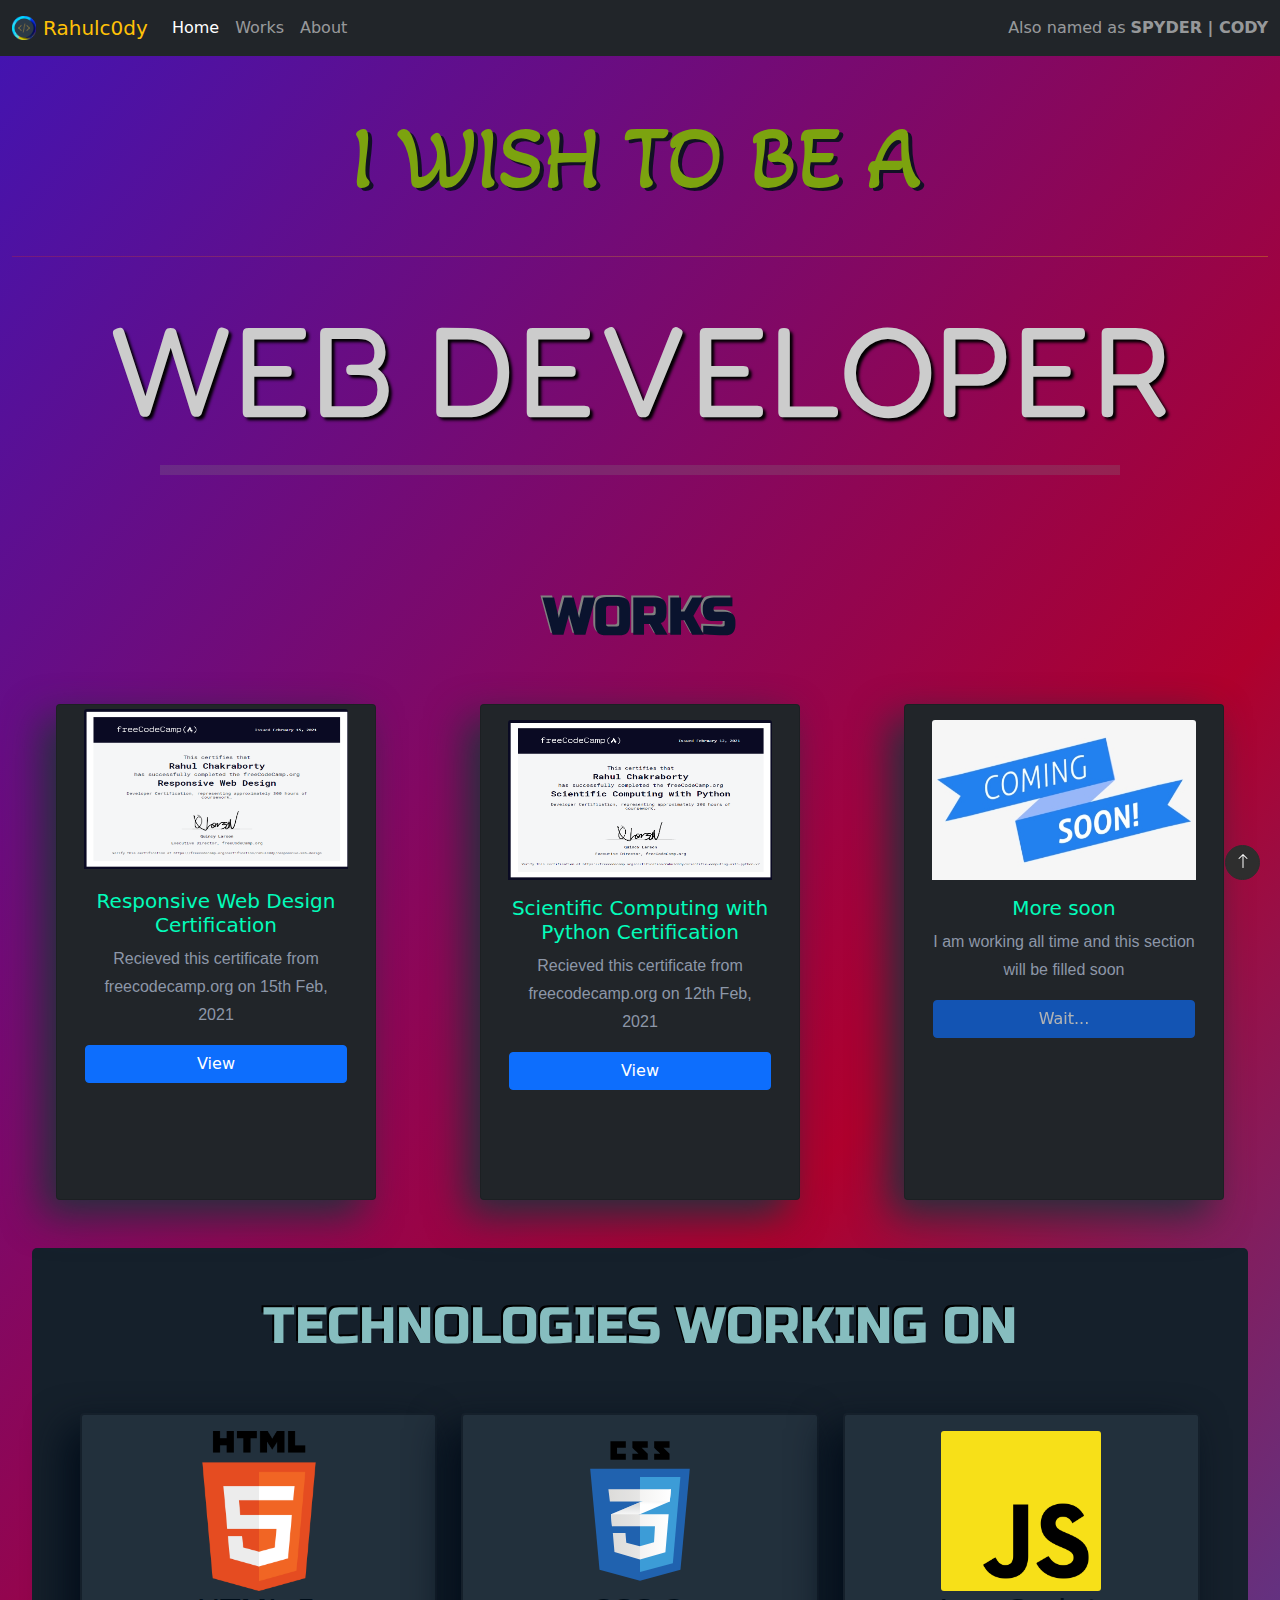
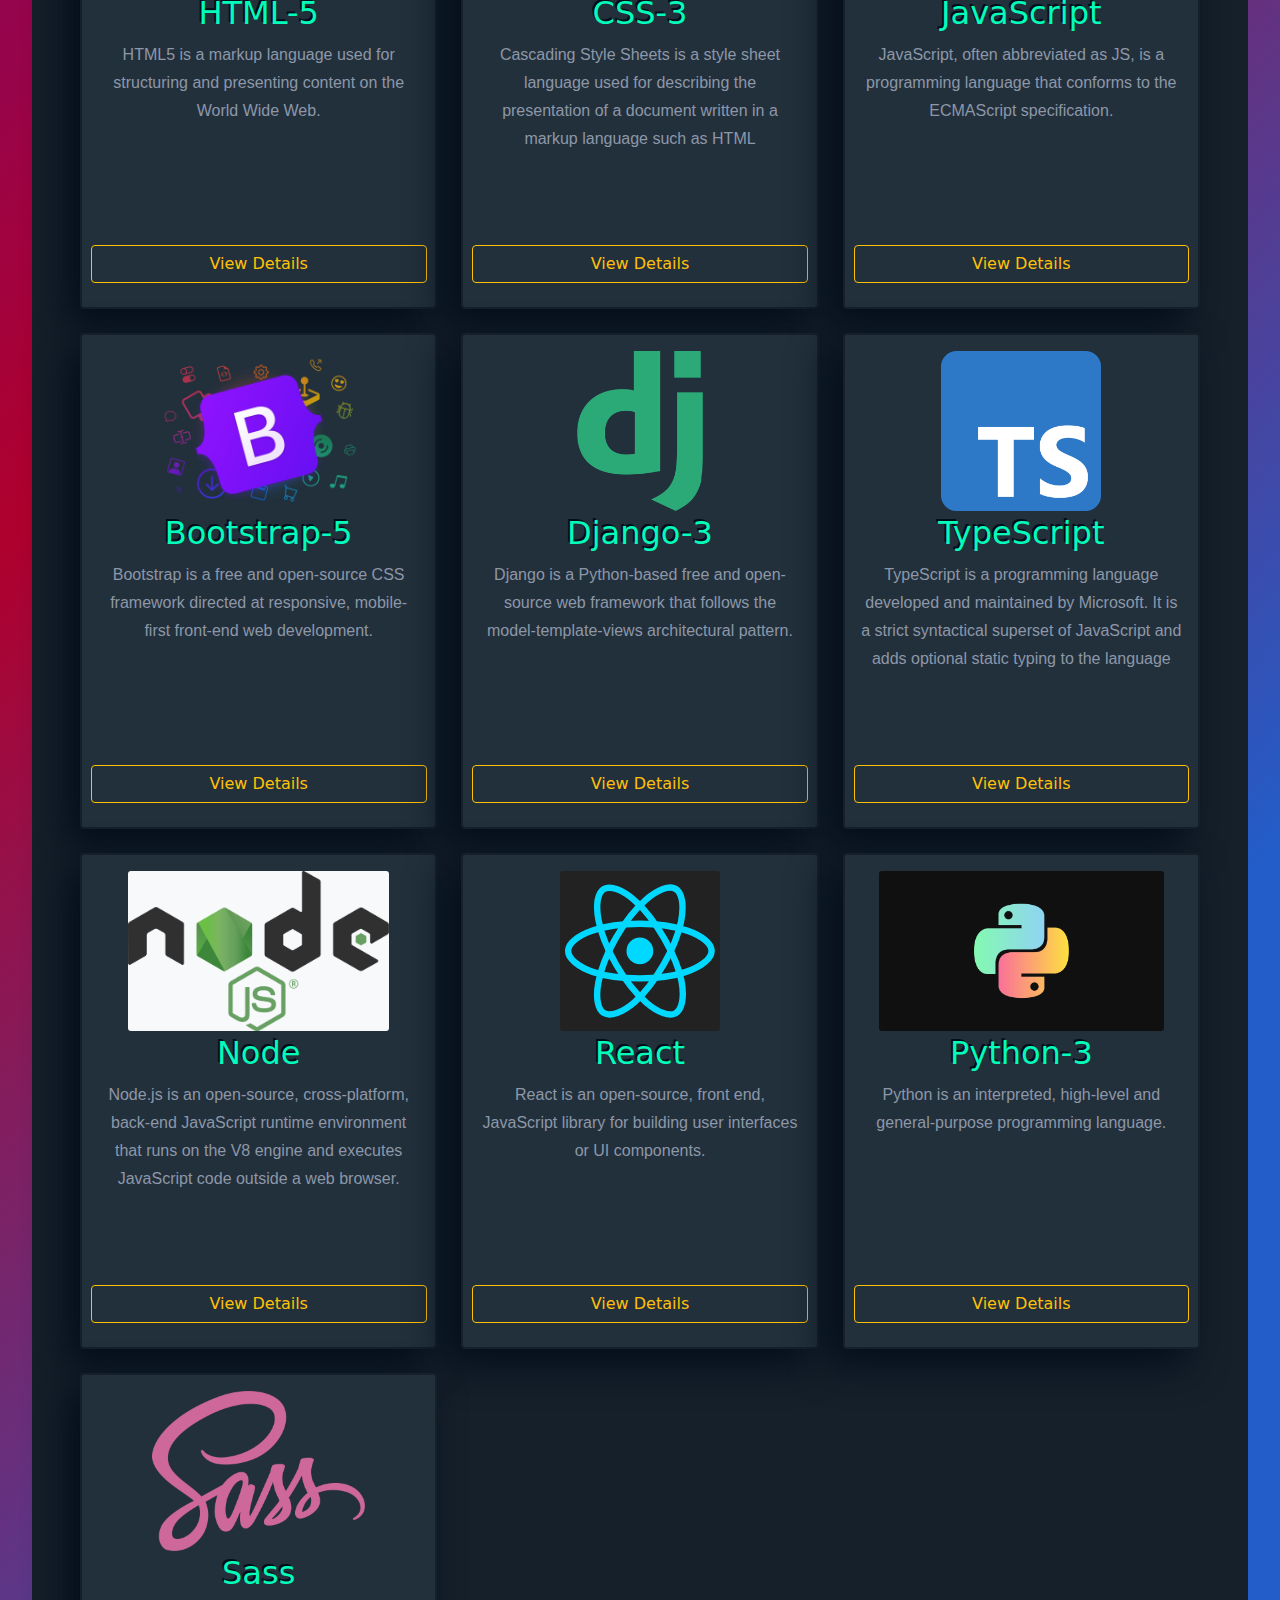
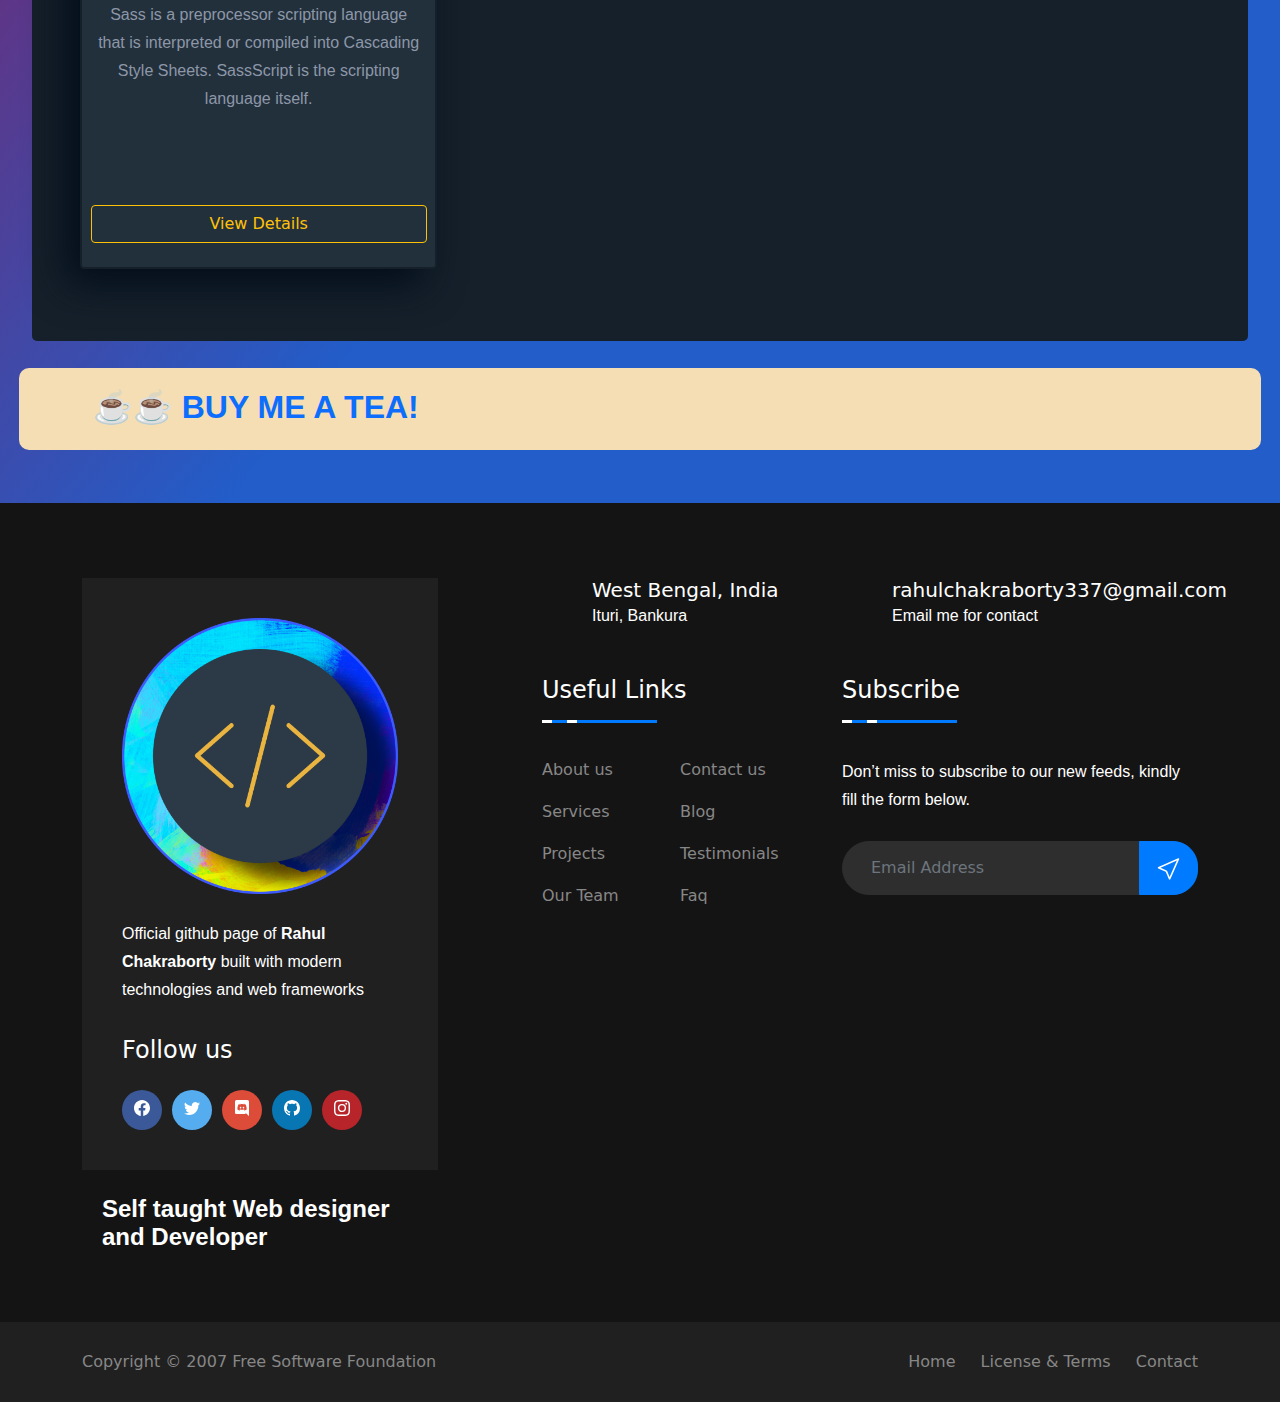
<file: index.html>
<!DOCTYPE html>
<html lang="en">

<head>
    <meta charset="UTF-8">
    <meta name="viewport" content="width=device-width, initial-scale=1.0">
    <link rel="stylesheet" href="bootstrap-5.0.0-beta2-dist/css/bootstrap.css">
    <link rel="stylesheet" href="bootstrap-5.0.0-beta2-dist/css/bootstrap-grid.css">
    <link rel="icon" href="Images/site-logo.png">
    <link rel="stylesheet" href="bootstrap-5.0.0-beta2-dist/css/bootstrap-utilities.css">
    <link rel="stylesheet" href="CSS/index-styles.css">
    <link rel="preconnect" href="https://fonts.gstatic.com">
    <link rel="preconnect" href="https://fonts.gstatic.com">
    <link rel="preconnect" href="https://fonts.gstatic.com">
    <link href="https://fonts.googleapis.com/css2?family=Russo+One&display=swap" rel="stylesheet">
    <link href="https://fonts.googleapis.com/css2?family=Fredoka+One&display=swap" rel="stylesheet">
    <link rel="preconnect" href="https://fonts.gstatic.com">
    <link href="https://fonts.googleapis.com/css2?family=Anton&display=swap" rel="stylesheet">
    <link href="https://fonts.googleapis.com/css2?family=Akaya+Telivigala&display=swap" rel="stylesheet">
    <title>rahulc0dy.com</title>
</head>

<body>
    <!-- Navbar -->
    <nav class="navbar navbar-expand-lg navbar-dark bg-dark">
        <div class="container-fluid">
            <a class="navbar-brand text-warning" href="#"> <img id="nav-img" src="Images/site-logo.png" alt="" width="24" height="24" class="d-inline-block align-text-top">Rahulc0dy</a>
            <button class="navbar-toggler" type="button" data-bs-toggle="collapse" data-bs-target="#navbarText" aria-controls="navbarText" aria-expanded="false" aria-label="Toggle navigation">
                <span class="navbar-toggler-icon"></span>
            </button>
            <div class="collapse navbar-collapse" id="navbarText">
                <ul class="navbar-nav me-auto mb-2 mb-lg-0">
                    <li class="nav-item">
                        <a class="nav-link active" aria-current="page" href="#">Home</a>
                    </li>
                    <li class="nav-item">
                        <a class="nav-link" href="#works">Works</a>
                    </li>
                    <li class="nav-item">
                        <a class="nav-link" href="HTML/about.html">About</a>
                    </li>
                </ul>
                <span class="navbar-text">
                    Also named as <b>SPYDER | CODY</b>
                </span>
            </div>
        </div>
    </nav>
    <!-- main content with works -->
    <main id="content">
        <div class="container" id="spacing"></div>
        <div class="container-fluid">
            <h1 id="am" class=" d-block display-1">I WISH TO BE A</h1>
            <br>
            <hr>
            <section class="text-center" id="my-job">WEB DEVELOPER</section>
        </div>
        <hr id="hr-cards">
        <div id="works" class="row">
            <h1 id="works-heading">WORKS</h1>
            <div class="card col-3 m-5 bg-dark" style="width: 20rem;">
                <img src="Images/www.freecodecamp.org_certification_rahulc0dy_responsive-web-design (2).png" class="card-img-top m-1" alt="...">
                <div class="card-body">
                    <h5 class="card-title">Responsive Web Design Certification</h5>
                    <p class="card-text">Recieved this certificate from freecodecamp.org on 15th Feb, 2021</p>
                    <a href="https://freecodecamp.org/certification/rahulc0dy/responsive-web-design" class="btn btn-primary w-100" target="blank">View</a>
                </div>
            </div>
            <div class="card col-3 m-5 bg-dark" style="width: 20rem;">
                <img src="Images/www.freecodecamp.org_certification_rahulc0dy_scientific-computing-with-python-v7.png" class="card-img-top" alt="...">
                <div class="card-body">
                    <h5 class="card-title">Scientific Computing with Python Certification</h5>
                    <p class="card-text">Recieved this certificate from freecodecamp.org on 12th Feb, 2021</p>
                    <a href="https://freecodecamp.org/certification/rahulc0dy/scientific-computing-with-python-v7" class="btn btn-primary w-100" target="blank">View</a>
                </div>
            </div>
            <div class="card col-3 m-5 bg-dark" style="width: 20rem;">
                <img src="Images/coming_soon.png" class="card-img-top" alt="...">
                <div class="card-body">
                    <h5 class="card-title">More soon</h5>
                    <p class="card-text">I am working all time and this section will be filled soon</p>
                    <a href="#" class="btn btn-primary w-100 flex-last disabled">Wait...</a>
                </div>
            </div>
            <!-- section for technologies working on -->
            <section id="technologies" class="text-center align-self-center p-5">
                <h1 id="technologies-heading">TECHNOLOGIES WORKING ON</h1>
                <div id="card-container" class="row">
                    <div class="col-sm-6 col-lg-4">
                        <div class="card mb-4">
                            <div class="card-body">
                                <img class="card-img" src="Images/HTML5_logo.svg.png" alt="">
                                <h5 class="card-title">HTML-5</h5>
                                <p class="card-text">HTML5 is a markup language used for structuring and presenting content on the World Wide Web.</p>
                                <a href="https://html5.org/" class="btn btn-outline-warning">View Details</a>
                            </div>
                        </div>
                    </div>
                    <div class="col-sm-6 col-lg-4">
                        <div class="card mb-4">
                            <div class="card-body">
                                <img class="card-img" src="Images/css3-logo.svg" alt="">
                                <h5 class="card-title">CSS-3</h5>
                                <p class="card-text">Cascading Style Sheets is a style sheet language used for describing the presentation of a document written in a markup language such as HTML</p>
                                <a href="https://www.w3.org/Style/CSS/Overview.en.html" class="btn btn-outline-warning">View Details</a>
                            </div>
                        </div>
                    </div>
                    <div class="col-sm-6 col-lg-4">
                        <div class="card mb-4">
                            <div class="card-body">
                                <img class="card-img" src="Images/JavaScript_logo.svg.png" alt="">
                                <h5 class="card-title">JavaScript</h5>
                                <p class="card-text">JavaScript, often abbreviated as JS, is a programming language that conforms to the ECMAScript specification.</p>
                                <a href="https://www.javascript.com/" class="btn btn-outline-warning">View Details</a>
                            </div>
                        </div>
                    </div>
                    <div class="col-sm-6 col-lg-4">
                        <div class="card mb-4">
                            <div class="card-body">
                                <img class="card-img" src="Images/bootstrap-logo.png" alt="">
                                <h5 class="card-title">Bootstrap-5</h5>
                                <p class="card-text">
                                    Bootstrap is a free and open-source CSS framework directed at responsive, mobile-first front-end web development.</p>
                                <a href="https://getbootstrap.com/" class="btn btn-outline-warning">View Details</a>
                            </div>
                        </div>
                    </div>
                    <div class="col-sm-6 col-lg-4">
                        <div class="card mb-4">
                            <div class="card-body">
                                <img class="card-img" src="Images/django-logo.png" alt="">
                                <h5 class="card-title">Django-3</h5>
                                <p class="card-text">Django is a Python-based free and open-source web framework that follows the model-template-views architectural pattern.</p>
                                <a href="https://www.djangoproject.com/" class="btn btn-outline-warning">View Details</a>
                            </div>
                        </div>
                    </div>
                    <div class="col-sm-6 col-lg-4">
                        <div class="card mb-4">
                            <div class="card-body">
                                <img class="card-img" src="Images/Typescript_logo.svg.png" alt="">
                                <h5 class="card-title">TypeScript</h5>
                                <p class="card-text">TypeScript is a programming language developed and maintained by Microsoft. It is a strict syntactical superset of JavaScript and adds optional static typing to the language</p>
                                <a href="https://www.typescriptlang.org/" class="btn btn-outline-warning">View Details</a>
                            </div>
                        </div>
                    </div>
                    <div class="col-sm-6 col-lg-4">
                        <div class="card mb-4">
                            <div class="card-body">
                                <img class="card-img bg-light" src="Images/Node.js_logo.svg.png" alt="">
                                <h5 class="card-title">Node</h5>
                                <p class="card-text">Node.js is an open-source, cross-platform, back-end JavaScript runtime environment that runs on the V8 engine and executes JavaScript code outside a web browser.</p>
                                <a href="https://nodejs.org/en/" class="btn btn-outline-warning">View Details</a>
                            </div>
                        </div>
                    </div>
                    <div class="col-sm-6 col-lg-4">
                        <div class="card mb-4">
                            <div class="card-body">
                                <img class="card-img" src="Images/react-logo.svg" alt="">
                                <h5 class="card-title">React</h5>
                                <p class="card-text">React is an open-source, front end, JavaScript library for building user interfaces or UI components.</p>
                                <a href="https://reactjs.org/" class="btn btn-outline-warning">View Details</a>
                            </div>
                        </div>
                    </div>
                    <div class="col-sm-6 col-lg-4">
                        <div class="card mb-4">
                            <div class="card-body">
                                <img class="card-img" src="Images/python-logo.jpg" alt="">
                                <h5 class="card-title">Python-3</h5>
                                <p class="card-text">Python is an interpreted, high-level and general-purpose programming language. </p>
                                <a href="https://www.python.org/" class="btn btn-outline-warning">View Details</a>
                            </div>
                        </div>
                    </div>
                    <div class="col-sm-6 col-lg-4">
                        <div class="card mb-4">
                            <div class="card-body">
                                <img class="card-img" src="Images/Sass_Logo.svg.png" alt="">
                                <h5 class="card-title">Sass</h5>
                                <p class="card-text">Sass is a preprocessor scripting language that is interpreted or compiled into Cascading Style Sheets. SassScript is the scripting language itself.</p>
                                <a href="https://sass-lang.com/" class="btn btn-outline-warning">View Details</a>
                            </div>
                        </div>
                    </div>
                </div>
            </section>
            <div id="donations">
                <p class="d-block">☕☕ <a href="https://rzp.io/l/Sf1lLwF"> BUY ME A TEA!</a> </p>
               <form><script src="https://checkout.razorpay.com/v1/payment-button.js" data-payment_button_id="pl_I60kO6p7Hi1vp0" async> </script> </form>
            </div>
    </main>
    <!-- Footer section -->
    <footer id="dk-footer" class="dk-footer">
        <div class="container">
            <div class="row">
                <div class="col-md-12 col-lg-4">
                    <div class="dk-footer-box-info">

                            <img src="Images/site-logo.png" alt="footer_logo" class="img-fluid">
                        </a>
                        <p class="footer-info-text">
                            Official github page of <b>Rahul Chakraborty</b> built with modern technologies and web frameworks
                        </p>
                        <div class="footer-social-link">
                            <h3>Follow us</h3>
                            <ul>
                                <li>
                                    <a href="https://www.facebook.com/profile.php?id=100014828464056" target="blank">
                                        <i class="fa fa-facebook">
                                            <img src="bootstrap-icons-1.4.0/facebook.svg" alt="">
                                        </i>
                                    </a>
                                </li>
                                <li>
                                    <a href="https://twitter.com/rahulc0dy/" target="blank">
                                        <i class="fa fa-twitter">
                                            <img src="bootstrap-icons-1.4.0/twitter.svg" alt="">
                                        </i>
                                    </a>
                                </li>
                                <li>
                                    <a href="https://discord.gg/xjjgh4CWmA" target="blank">
                                        <i class="fa fa-google-plus">
                                            <img src="bootstrap-icons-1.4.0/discord.svg" alt="youtube">
                                        </i>
                                    </a>
                                </li>
                                <li>
                                    <a href="https://github.com/rahulc0dy" target="blank">
                                        <i class="fa fa-linkedin">
                                            <img src="bootstrap-icons-1.4.0/github.svg" alt="github">
                                        </i>
                                    </a>
                                </li>
                                <li>
                                    <a href="https://www.instagram.com/rahulc0dy/" target="blank">
                                        <i class="fa fa-instagram">
                                            <img src="bootstrap-icons-1.4.0/instagram.svg" alt="">
                                        </i>
                                    </a>
                                </li>
                            </ul>
                        </div>
                        <!-- End Social link -->
                    </div>
                    <!-- End Footer info -->
                    <div class="footer-awarad">
                        <p>Self taught Web designer and Developer</p>
                    </div>
                </div>
                <!-- End Col -->
                <div class="col-md-12 col-lg-8">
                    <div class="row">
                        <div class="col-md-6">
                            <div class="contact-us">
                                <div class="contact-icon">
                                    <i class="fa fa-map-o" aria-hidden="true"></i>
                                </div>
                                <!-- End contact Icon -->
                                <div class="contact-info">
                                    <h3>West Bengal, India</h3>
                                    <p>Ituri, Bankura</p>
                                </div>
                                <!-- End Contact Info -->
                            </div>
                            <!-- End Contact Us -->
                        </div>
                        <!-- End Col -->
                        <div class="col-md-6">
                            <div class="contact-us contact-us-last">
                                <div class="contact-icon">
                                    <i class="fa fa-volume-control-phone" aria-hidden="true"></i>
                                </div>
                                <!-- End contact Icon -->
                                <div class="contact-info">
                                    <h3>rahulchakraborty337@gmail.com</h3>
                                    <p>Email me for contact</p>
                                </div>
                                <!-- End Contact Info -->
                            </div>
                            <!-- End Contact Us -->
                        </div>
                        <!-- End Col -->
                    </div>
                    <!-- End Contact Row -->
                    <div class="row">
                        <div class="col-md-12 col-lg-6">
                            <div class="footer-widget footer-left-widget">
                                <div class="section-heading">
                                    <h3>Useful Links</h3>
                                    <span class="animate-border border-black"></span>
                                </div>
                                <ul>
                                    <li>
                                        <a href="HTML/about.html">About us</a>
                                    </li>
                                    <li>
                                        <a href="#">Services</a>
                                    </li>
                                    <li>
                                        <a href="#">Projects</a>
                                    </li>
                                    <li>
                                        <a href="#">Our Team</a>
                                    </li>
                                </ul>
                                <ul>
                                    <li>
                                        <a href="#">Contact us</a>
                                    </li>
                                    <li>
                                        <a href="#">Blog</a>
                                    </li>
                                    <li>
                                        <a href="#">Testimonials</a>
                                    </li>
                                    <li>
                                        <a href="#">Faq</a>
                                    </li>
                                </ul>
                            </div>
                            <!-- End Footer Widget -->
                        </div>
                        <!-- End col -->
                        <div class="col-md-12 col-lg-6">
                            <div class="footer-widget">
                                <div class="section-heading">
                                    <h3>Subscribe</h3>
                                    <span class="animate-border border-black"></span>
                                </div>
                                <p>Don’t miss to subscribe to our new feeds, kindly fill the form below.</p>
                                <form action="#">
                                    <div class="form-row">
                                        <div class="col dk-footer-form">
                                            <input type="email" class="form-control" placeholder="Email Address">
                                            <button type="submit">
                                                <i class="fa fa-send">
                                                    <svg xmlns="http://www.w3.org/2000/svg" width="25" height="25" fill="currentColor" class="bi bi-cursor" viewBox="0 0 16 16">
                                                        <path d="M14.082 2.182a.5.5 0 0 1 .103.557L8.528 15.467a.5.5 0 0 1-.917-.007L5.57 10.694.803 8.652a.5.5 0 0 1-.006-.916l12.728-5.657a.5.5 0 0 1 .556.103zM2.25 8.184l3.897 1.67a.5.5 0 0 1 .262.263l1.67 3.897L12.743 3.52 2.25 8.184z" />
                                                    </svg>
                                                </i>
                                            </button>
                                        </div>
                                    </div>
                                </form>
                                <!-- End form -->
                            </div>
                            <!-- End footer widget -->
                        </div>
                        <!-- End Col -->
                    </div>
                    <!-- End Row -->
                </div>
                <!-- End Col -->
            </div>
            <!-- End Widget Row -->
        </div>
        <!-- End Contact Container -->
        <div class="copyright">
            <div class="container">
                <div class="row">
                    <div class="col-md-6">
                        <span>Copyright © 2007 Free Software Foundation</span>
                    </div>
                    <!-- End Col -->
                    <div class="col-md-6">
                        <div class="copyright-menu">
                            <ul>
                                <li>
                                    <a href="#">Home</a>
                                </li>
                                <li>
                                    <a href="HTML/License.html">License & Terms</a>
                                </li>
                                <li>
                                    <a href="#dk-footer">Contact</a>
                                </li>
                            </ul>
                        </div>
                    </div>
                    <!-- End col -->
                </div>
                <!-- End Row -->
            </div>
            <!-- End Copyright Container -->
        </div>
        <!-- End Copyright -->
        <!-- Back to top -->
        <div onclick="topFunction()" id="back-to-top" class="back-to-top">
            <button class="btn btn-dark pb-1" title="Back to Top" style="display: block;">
                <i class="fa fa-angle-up">
                    <svg xmlns="http://www.w3.org/2000/svg" width="16" height="16" fill="currentColor" class="bi bi-arrow-up" viewBox="0 0 16 16">
                        <path fill-rule="evenodd" d="M8 15a.5.5 0 0 0 .5-.5V2.707l3.146 3.147a.5.5 0 0 0 .708-.708l-4-4a.5.5 0 0 0-.708 0l-4 4a.5.5 0 1 0 .708.708L7.5 2.707V14.5a.5.5 0 0 0 .5.5z" />
                    </svg>
                </i>
            </button>
        </div>
        <!-- End Back to top -->
    </footer>
</body>
<script type="text/javascript" src="JS/indexPage.js"></script>
<script type="text/javascript" src="bootstrap-5.0.0-beta2-dist/js/bootstrap.js"></script>

</html>
</file>
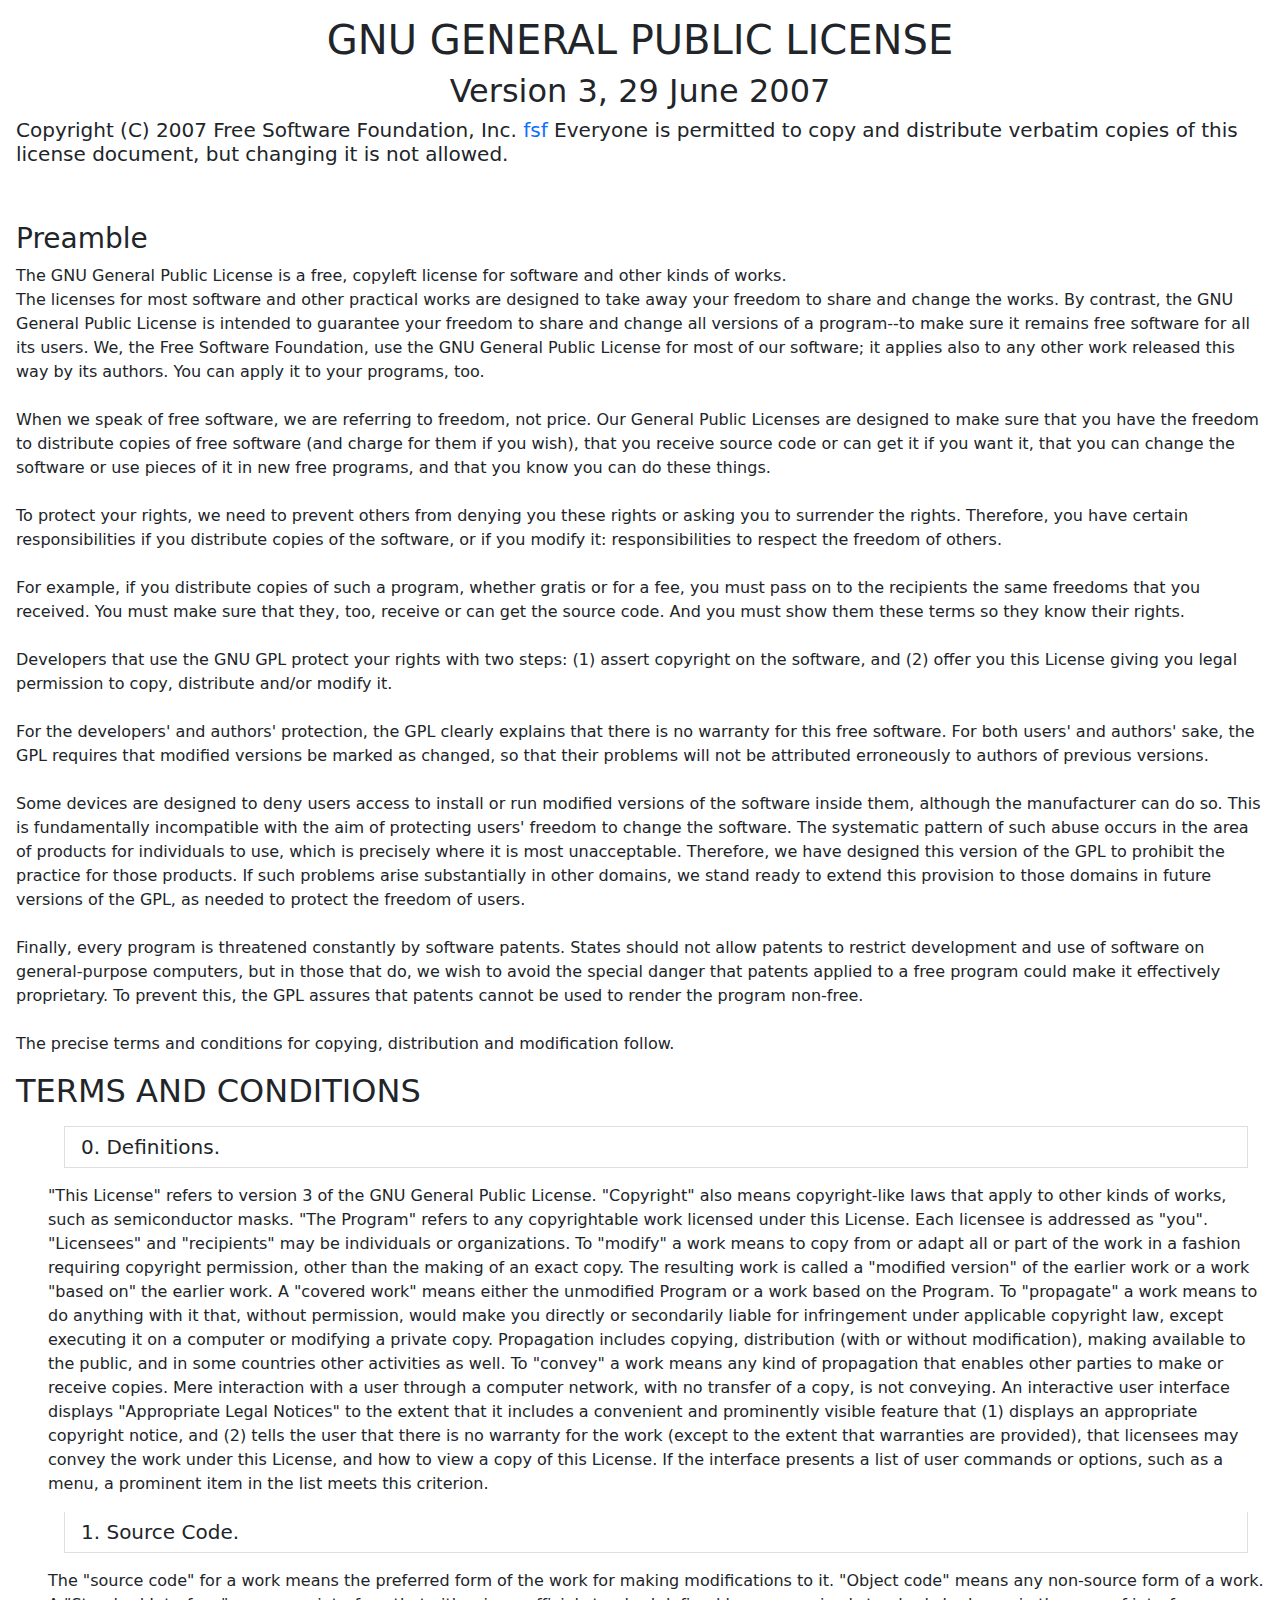
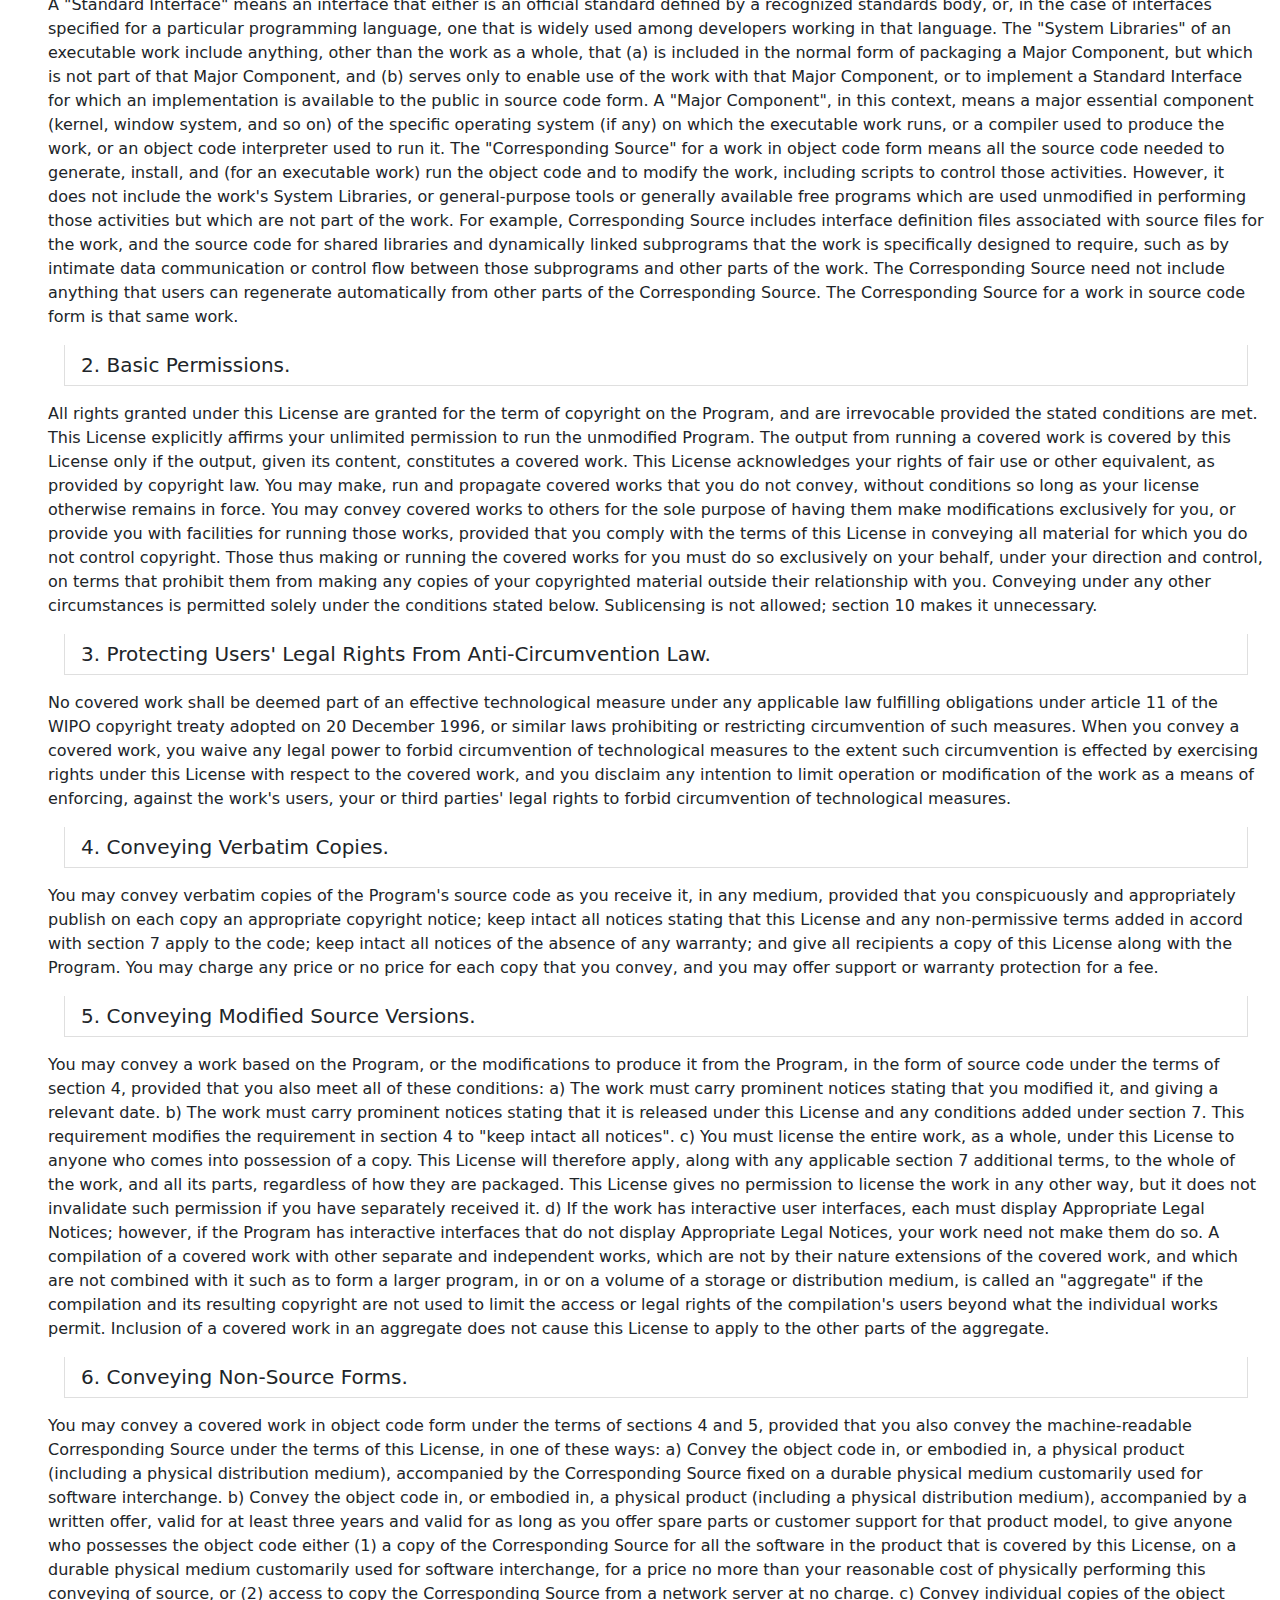
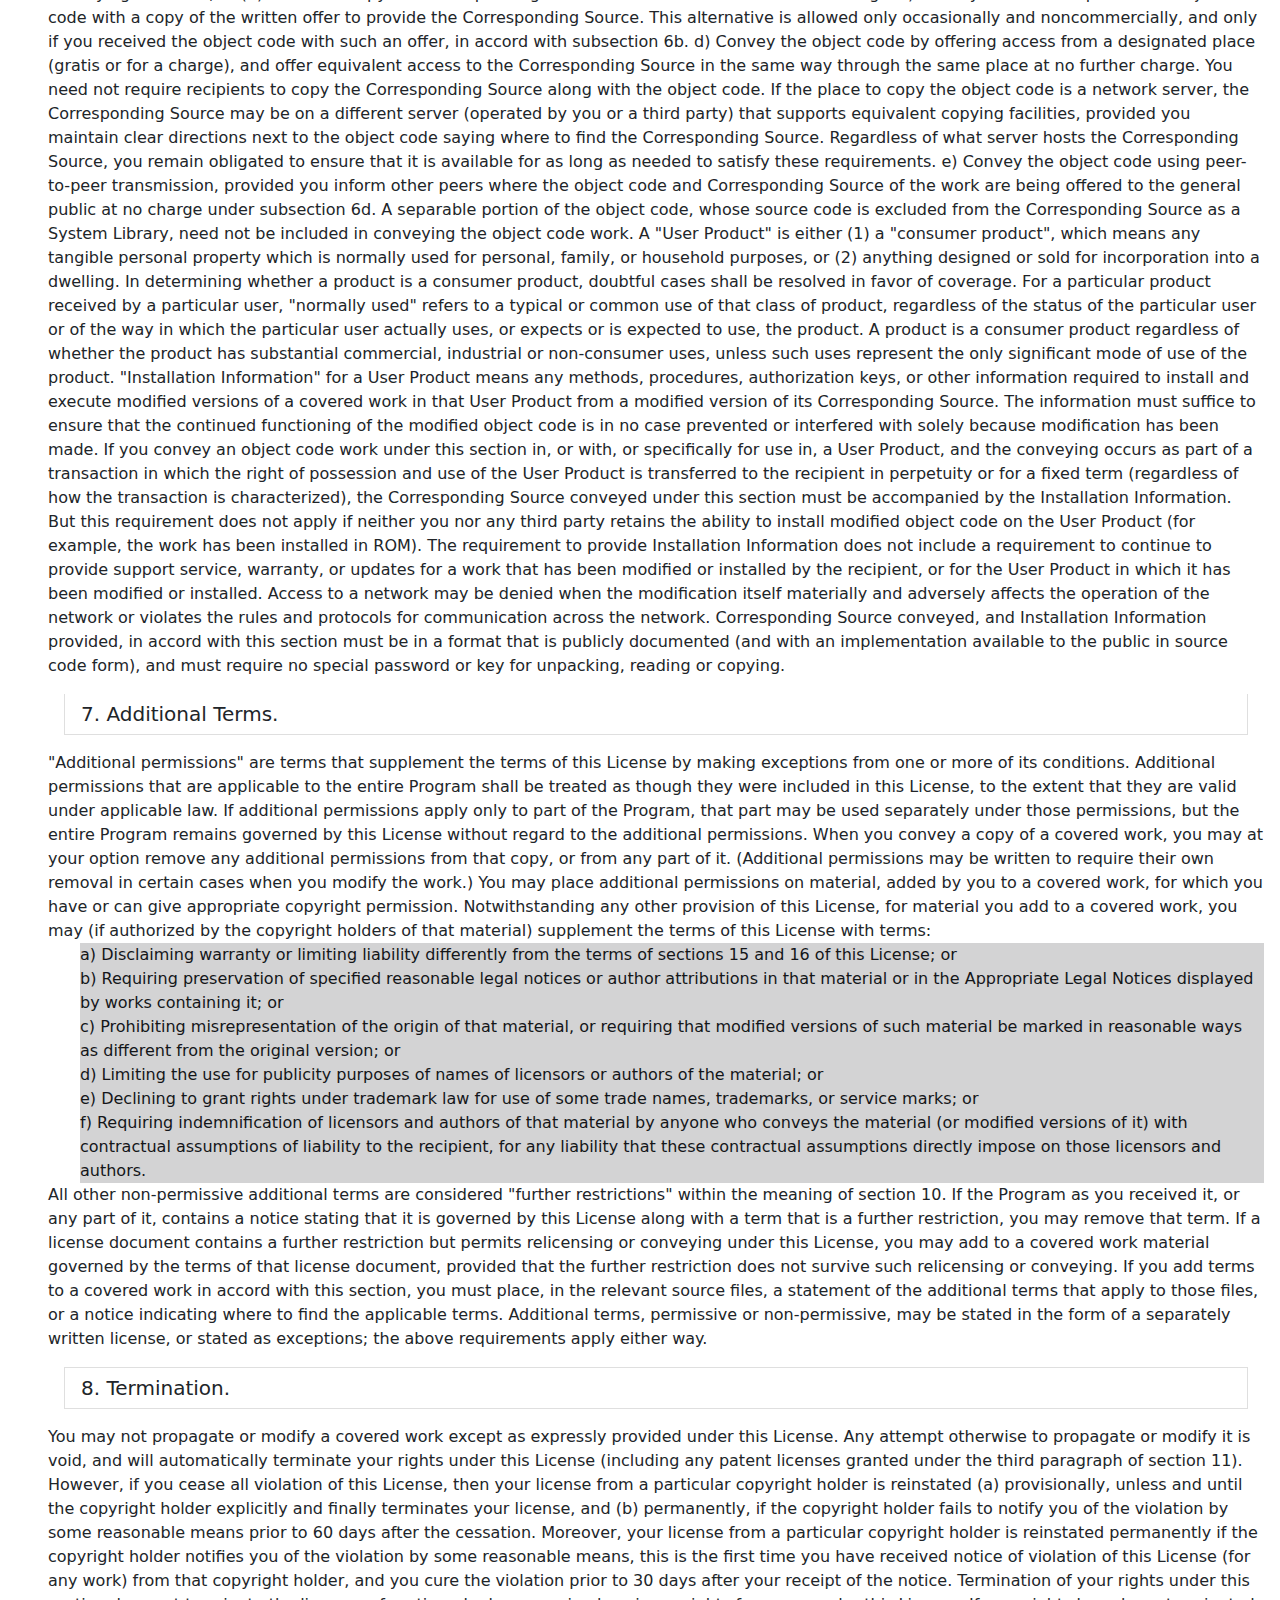
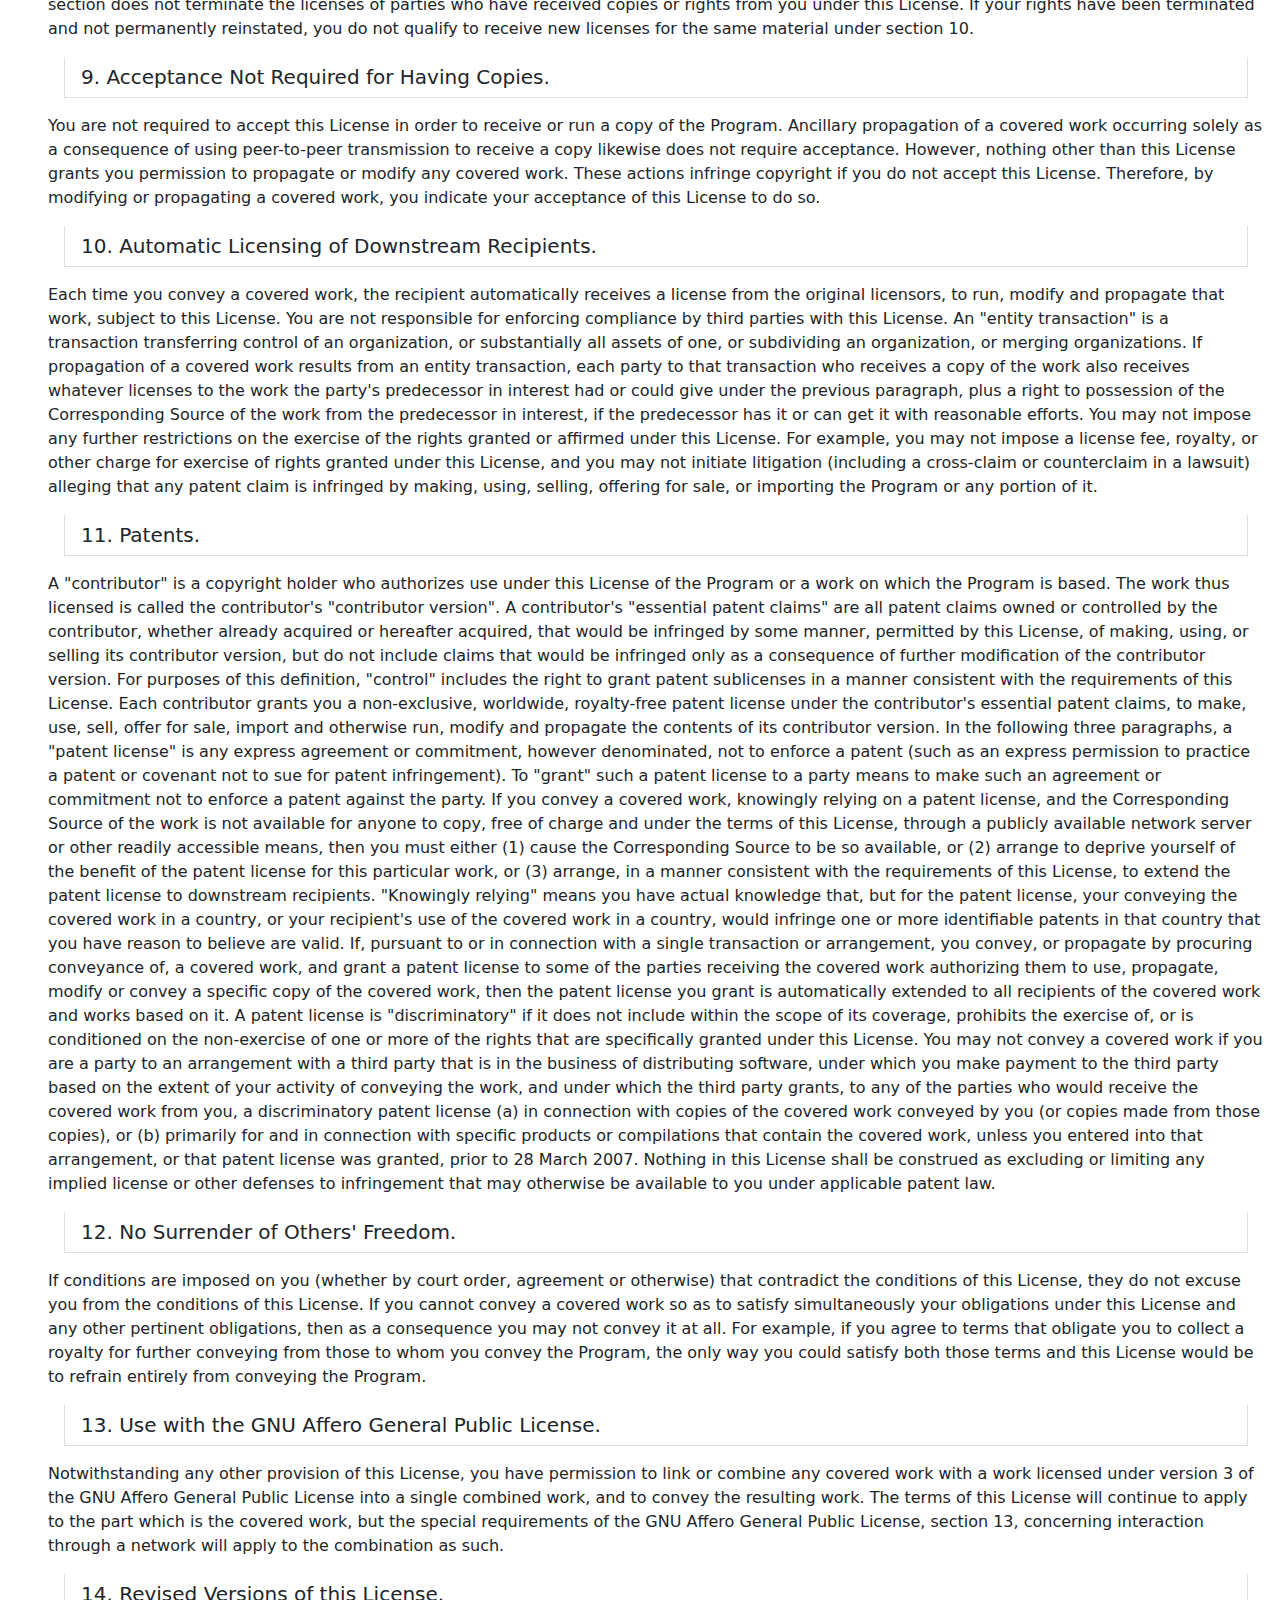
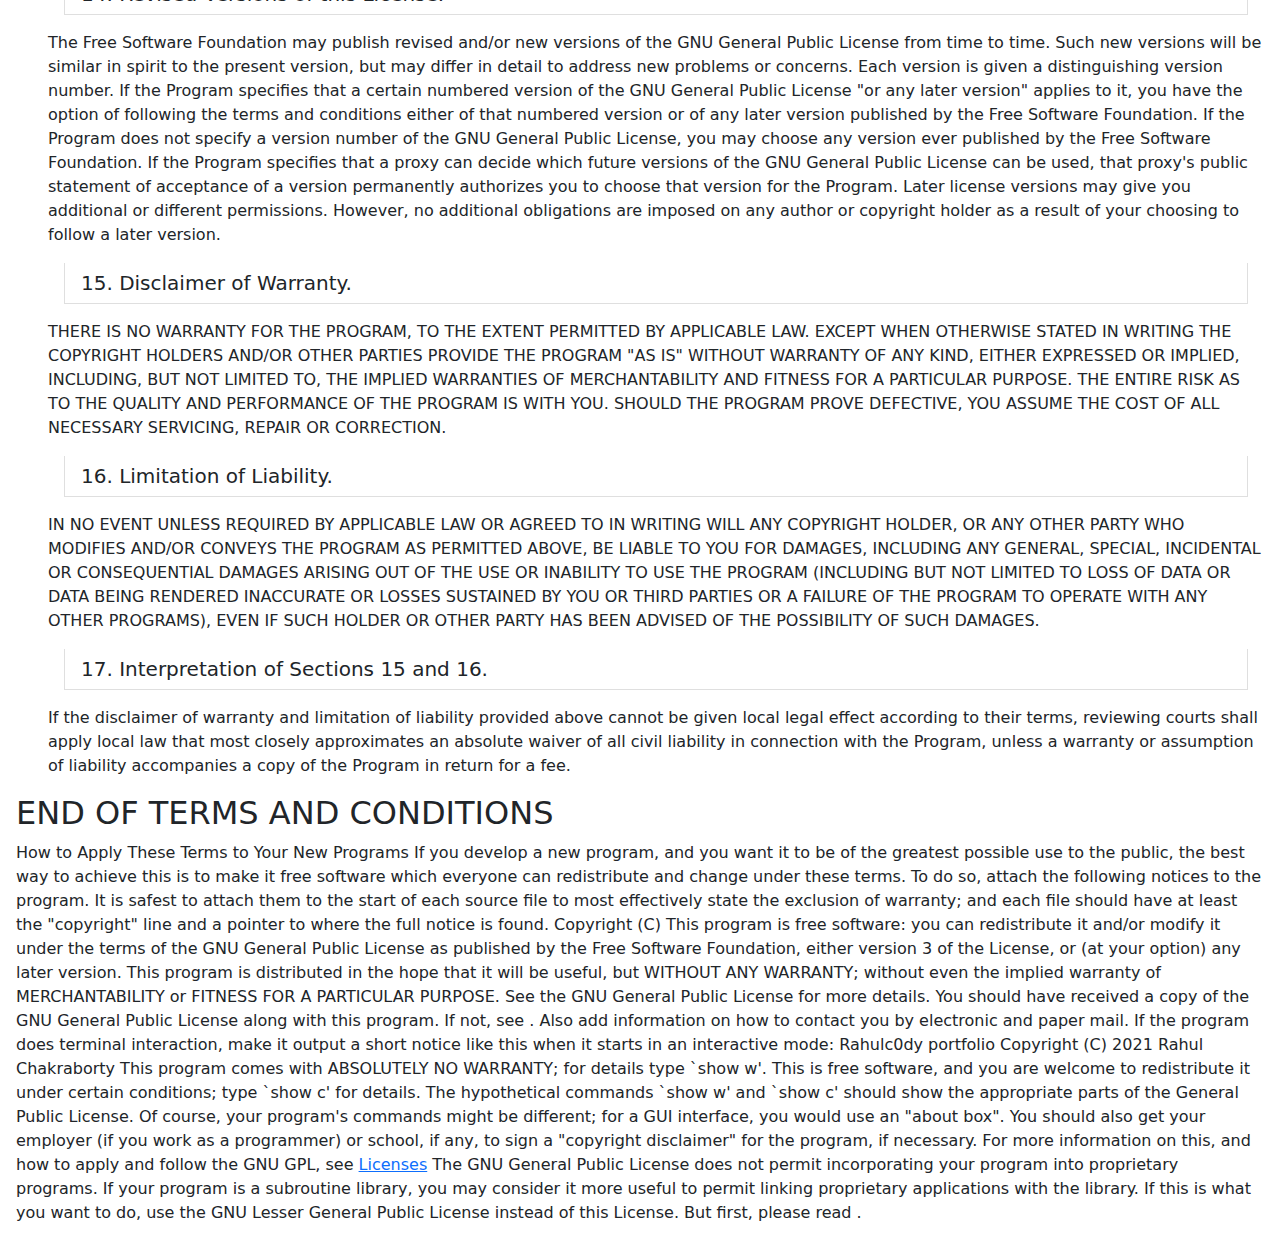
<file: HTML/License.html>
<!DOCTYPE html>
<html lang="en">
<head>
	<meta charset="UTF-8">
	<meta name="viewport" content="width=device-width, initial-scale=1.0">
	<link rel="stylesheet" href="../bootstrap-5.0.0-beta2-dist/css/bootstrap.css">
	<title>License</title>
</head>
<body class="p-3">
	                    <h1 class="text-center">GNU GENERAL PUBLIC LICENSE</h1>
                       <h2 class="text-center">Version 3, 29 June 2007</h2>

<h5> Copyright (C) 2007 Free Software Foundation, Inc. <a href="https://fsf.org/" style="text-decoration: none;">fsf</a> Everyone is permitted to copy and distribute verbatim copies
 of this license document, but changing it is not allowed. <br>
 <br>
 <br>
</h5>
                            <h3>Preamble</h3>

 <p> The GNU General Public License is a free, copyleft license for
software and other kinds of works. <br>

  The licenses for most software and other practical works are designed
to take away your freedom to share and change the works.  By contrast,
the GNU General Public License is intended to guarantee your freedom to
share and change all versions of a program--to make sure it remains free
software for all its users.  We, the Free Software Foundation, use the
GNU General Public License for most of our software; it applies also to
any other work released this way by its authors.  You can apply it to
your programs, too. <br><br>

  When we speak of free software, we are referring to freedom, not
price.  Our General Public Licenses are designed to make sure that you
have the freedom to distribute copies of free software (and charge for
them if you wish), that you receive source code or can get it if you
want it, that you can change the software or use pieces of it in new
free programs, and that you know you can do these things. <br><br>

  To protect your rights, we need to prevent others from denying you
these rights or asking you to surrender the rights.  Therefore, you have
certain responsibilities if you distribute copies of the software, or if
you modify it: responsibilities to respect the freedom of others. <br><br>

  For example, if you distribute copies of such a program, whether
gratis or for a fee, you must pass on to the recipients the same
freedoms that you received.  You must make sure that they, too, receive
or can get the source code.  And you must show them these terms so they
know their rights.<br><br>

  Developers that use the GNU GPL protect your rights with two steps:
(1) assert copyright on the software, and (2) offer you this License
giving you legal permission to copy, distribute and/or modify it.<br><br>

  For the developers' and authors' protection, the GPL clearly explains
that there is no warranty for this free software.  For both users' and
authors' sake, the GPL requires that modified versions be marked as
changed, so that their problems will not be attributed erroneously to
authors of previous versions.<br><br>

  Some devices are designed to deny users access to install or run
modified versions of the software inside them, although the manufacturer
can do so.  This is fundamentally incompatible with the aim of
protecting users' freedom to change the software.  The systematic
pattern of such abuse occurs in the area of products for individuals to
use, which is precisely where it is most unacceptable.  Therefore, we
have designed this version of the GPL to prohibit the practice for those
products.  If such problems arise substantially in other domains, we
stand ready to extend this provision to those domains in future versions
of the GPL, as needed to protect the freedom of users.<br><br>

  Finally, every program is threatened constantly by software patents.
States should not allow patents to restrict development and use of
software on general-purpose computers, but in those that do, we wish to
avoid the special danger that patents applied to a free program could
make it effectively proprietary.  To prevent this, the GPL assures that
patents cannot be used to render the program non-free.<br><br>

  The precise terms and conditions for copying, distribution and
modification follow.</p>

                       <h2>TERMS AND CONDITIONS</h2>
<ol>
  <li class="list-group-item m-3 h5">0. Definitions.</li>

  "This License" refers to version 3 of the GNU General Public License.

  "Copyright" also means copyright-like laws that apply to other kinds of
works, such as semiconductor masks.

  "The Program" refers to any copyrightable work licensed under this
License.  Each licensee is addressed as "you".  "Licensees" and
"recipients" may be individuals or organizations.

  To "modify" a work means to copy from or adapt all or part of the work
in a fashion requiring copyright permission, other than the making of an
exact copy.  The resulting work is called a "modified version" of the
earlier work or a work "based on" the earlier work.

  A "covered work" means either the unmodified Program or a work based
on the Program.

  To "propagate" a work means to do anything with it that, without
permission, would make you directly or secondarily liable for
infringement under applicable copyright law, except executing it on a
computer or modifying a private copy.  Propagation includes copying,
distribution (with or without modification), making available to the
public, and in some countries other activities as well.

  To "convey" a work means any kind of propagation that enables other
parties to make or receive copies.  Mere interaction with a user through
a computer network, with no transfer of a copy, is not conveying.

  An interactive user interface displays "Appropriate Legal Notices"
to the extent that it includes a convenient and prominently visible
feature that (1) displays an appropriate copyright notice, and (2)
tells the user that there is no warranty for the work (except to the
extent that warranties are provided), that licensees may convey the
work under this License, and how to view a copy of this License.  If
the interface presents a list of user commands or options, such as a
menu, a prominent item in the list meets this criterion.

  <li class="list-group-item m-3 h5">1. Source Code.</li>

  The "source code" for a work means the preferred form of the work
for making modifications to it.  "Object code" means any non-source
form of a work.

  A "Standard Interface" means an interface that either is an official
standard defined by a recognized standards body, or, in the case of
interfaces specified for a particular programming language, one that
is widely used among developers working in that language.

  The "System Libraries" of an executable work include anything, other
than the work as a whole, that (a) is included in the normal form of
packaging a Major Component, but which is not part of that Major
Component, and (b) serves only to enable use of the work with that
Major Component, or to implement a Standard Interface for which an
implementation is available to the public in source code form.  A
"Major Component", in this context, means a major essential component
(kernel, window system, and so on) of the specific operating system
(if any) on which the executable work runs, or a compiler used to
produce the work, or an object code interpreter used to run it.

  The "Corresponding Source" for a work in object code form means all
the source code needed to generate, install, and (for an executable
work) run the object code and to modify the work, including scripts to
control those activities.  However, it does not include the work's
System Libraries, or general-purpose tools or generally available free
programs which are used unmodified in performing those activities but
which are not part of the work.  For example, Corresponding Source
includes interface definition files associated with source files for
the work, and the source code for shared libraries and dynamically
linked subprograms that the work is specifically designed to require,
such as by intimate data communication or control flow between those
subprograms and other parts of the work.

  The Corresponding Source need not include anything that users
can regenerate automatically from other parts of the Corresponding
Source.

  The Corresponding Source for a work in source code form is that
same work.

  <li class="list-group-item m-3 h5">2. Basic Permissions.</li>

  All rights granted under this License are granted for the term of
copyright on the Program, and are irrevocable provided the stated
conditions are met.  This License explicitly affirms your unlimited
permission to run the unmodified Program.  The output from running a
covered work is covered by this License only if the output, given its
content, constitutes a covered work.  This License acknowledges your
rights of fair use or other equivalent, as provided by copyright law.

  You may make, run and propagate covered works that you do not
convey, without conditions so long as your license otherwise remains
in force.  You may convey covered works to others for the sole purpose
of having them make modifications exclusively for you, or provide you
with facilities for running those works, provided that you comply with
the terms of this License in conveying all material for which you do
not control copyright.  Those thus making or running the covered works
for you must do so exclusively on your behalf, under your direction
and control, on terms that prohibit them from making any copies of
your copyrighted material outside their relationship with you.

  Conveying under any other circumstances is permitted solely under
the conditions stated below.  Sublicensing is not allowed; section 10
makes it unnecessary.

  <li class="list-group-item m-3 h5">3. Protecting Users' Legal Rights From Anti-Circumvention Law.</li>

  No covered work shall be deemed part of an effective technological
measure under any applicable law fulfilling obligations under article
11 of the WIPO copyright treaty adopted on 20 December 1996, or
similar laws prohibiting or restricting circumvention of such
measures.

  When you convey a covered work, you waive any legal power to forbid
circumvention of technological measures to the extent such circumvention
is effected by exercising rights under this License with respect to
the covered work, and you disclaim any intention to limit operation or
modification of the work as a means of enforcing, against the work's
users, your or third parties' legal rights to forbid circumvention of
technological measures.

  <li class="list-group-item m-3 h5">4. Conveying Verbatim Copies.</li>

  You may convey verbatim copies of the Program's source code as you
receive it, in any medium, provided that you conspicuously and
appropriately publish on each copy an appropriate copyright notice;
keep intact all notices stating that this License and any
non-permissive terms added in accord with section 7 apply to the code;
keep intact all notices of the absence of any warranty; and give all
recipients a copy of this License along with the Program.

  You may charge any price or no price for each copy that you convey,
and you may offer support or warranty protection for a fee.

  <li class="list-group-item m-3 h5">5. Conveying Modified Source Versions.</li>

  You may convey a work based on the Program, or the modifications to
produce it from the Program, in the form of source code under the
terms of section 4, provided that you also meet all of these conditions:

    a) The work must carry prominent notices stating that you modified
    it, and giving a relevant date.

    b) The work must carry prominent notices stating that it is
    released under this License and any conditions added under section
    7.  This requirement modifies the requirement in section 4 to
    "keep intact all notices".

    c) You must license the entire work, as a whole, under this
    License to anyone who comes into possession of a copy.  This
    License will therefore apply, along with any applicable section 7
    additional terms, to the whole of the work, and all its parts,
    regardless of how they are packaged.  This License gives no
    permission to license the work in any other way, but it does not
    invalidate such permission if you have separately received it.

    d) If the work has interactive user interfaces, each must display
    Appropriate Legal Notices; however, if the Program has interactive
    interfaces that do not display Appropriate Legal Notices, your
    work need not make them do so.

  A compilation of a covered work with other separate and independent
works, which are not by their nature extensions of the covered work,
and which are not combined with it such as to form a larger program,
in or on a volume of a storage or distribution medium, is called an
"aggregate" if the compilation and its resulting copyright are not
used to limit the access or legal rights of the compilation's users
beyond what the individual works permit.  Inclusion of a covered work
in an aggregate does not cause this License to apply to the other
parts of the aggregate.

 <li class="list-group-item m-3 h5"> 6. Conveying Non-Source Forms.</li>

  You may convey a covered work in object code form under the terms
of sections 4 and 5, provided that you also convey the
machine-readable Corresponding Source under the terms of this License,
in one of these ways:

    a) Convey the object code in, or embodied in, a physical product
    (including a physical distribution medium), accompanied by the
    Corresponding Source fixed on a durable physical medium
    customarily used for software interchange.

    b) Convey the object code in, or embodied in, a physical product
    (including a physical distribution medium), accompanied by a
    written offer, valid for at least three years and valid for as
    long as you offer spare parts or customer support for that product
    model, to give anyone who possesses the object code either (1) a
    copy of the Corresponding Source for all the software in the
    product that is covered by this License, on a durable physical
    medium customarily used for software interchange, for a price no
    more than your reasonable cost of physically performing this
    conveying of source, or (2) access to copy the
    Corresponding Source from a network server at no charge.

    c) Convey individual copies of the object code with a copy of the
    written offer to provide the Corresponding Source.  This
    alternative is allowed only occasionally and noncommercially, and
    only if you received the object code with such an offer, in accord
    with subsection 6b.

    d) Convey the object code by offering access from a designated
    place (gratis or for a charge), and offer equivalent access to the
    Corresponding Source in the same way through the same place at no
    further charge.  You need not require recipients to copy the
    Corresponding Source along with the object code.  If the place to
    copy the object code is a network server, the Corresponding Source
    may be on a different server (operated by you or a third party)
    that supports equivalent copying facilities, provided you maintain
    clear directions next to the object code saying where to find the
    Corresponding Source.  Regardless of what server hosts the
    Corresponding Source, you remain obligated to ensure that it is
    available for as long as needed to satisfy these requirements.

    e) Convey the object code using peer-to-peer transmission, provided
    you inform other peers where the object code and Corresponding
    Source of the work are being offered to the general public at no
    charge under subsection 6d.

  A separable portion of the object code, whose source code is excluded
from the Corresponding Source as a System Library, need not be
included in conveying the object code work.

  A "User Product" is either (1) a "consumer product", which means any
tangible personal property which is normally used for personal, family,
or household purposes, or (2) anything designed or sold for incorporation
into a dwelling.  In determining whether a product is a consumer product,
doubtful cases shall be resolved in favor of coverage.  For a particular
product received by a particular user, "normally used" refers to a
typical or common use of that class of product, regardless of the status
of the particular user or of the way in which the particular user
actually uses, or expects or is expected to use, the product.  A product
is a consumer product regardless of whether the product has substantial
commercial, industrial or non-consumer uses, unless such uses represent
the only significant mode of use of the product.

  "Installation Information" for a User Product means any methods,
procedures, authorization keys, or other information required to install
and execute modified versions of a covered work in that User Product from
a modified version of its Corresponding Source.  The information must
suffice to ensure that the continued functioning of the modified object
code is in no case prevented or interfered with solely because
modification has been made.

  If you convey an object code work under this section in, or with, or
specifically for use in, a User Product, and the conveying occurs as
part of a transaction in which the right of possession and use of the
User Product is transferred to the recipient in perpetuity or for a
fixed term (regardless of how the transaction is characterized), the
Corresponding Source conveyed under this section must be accompanied
by the Installation Information.  But this requirement does not apply
if neither you nor any third party retains the ability to install
modified object code on the User Product (for example, the work has
been installed in ROM).

  The requirement to provide Installation Information does not include a
requirement to continue to provide support service, warranty, or updates
for a work that has been modified or installed by the recipient, or for
the User Product in which it has been modified or installed.  Access to a
network may be denied when the modification itself materially and
adversely affects the operation of the network or violates the rules and
protocols for communication across the network.

  Corresponding Source conveyed, and Installation Information provided,
in accord with this section must be in a format that is publicly
documented (and with an implementation available to the public in
source code form), and must require no special password or key for
unpacking, reading or copying.

 <li class="list-group-item m-3 h5"> 7. Additional Terms.
</li>
  "Additional permissions" are terms that supplement the terms of this
License by making exceptions from one or more of its conditions.
Additional permissions that are applicable to the entire Program shall
be treated as though they were included in this License, to the extent
that they are valid under applicable law.  If additional permissions
apply only to part of the Program, that part may be used separately
under those permissions, but the entire Program remains governed by
this License without regard to the additional permissions.

  When you convey a copy of a covered work, you may at your option
remove any additional permissions from that copy, or from any part of
it.  (Additional permissions may be written to require their own
removal in certain cases when you modify the work.)  You may place
additional permissions on material, added by you to a covered work,
for which you have or can give appropriate copyright permission.

  Notwithstanding any other provision of this License, for material you
add to a covered work, you may (if authorized by the copyright holders of
that material) supplement the terms of this License with terms:
<ul>
    <li class="list-unstyled list-group-item-dark">a) Disclaiming warranty or limiting liability differently from the
    terms of sections 15 and 16 of this License; or</li>

    <li class="list-unstyled list-group-item-dark">b) Requiring preservation of specified reasonable legal notices or
    author attributions in that material or in the Appropriate Legal
    Notices displayed by works containing it; or</li>

    <li class="list-unstyled list-group-item-dark">c) Prohibiting misrepresentation of the origin of that material, or
    requiring that modified versions of such material be marked in
    reasonable ways as different from the original version; or</li>

    <li class="list-unstyled list-group-item-dark">d) Limiting the use for publicity purposes of names of licensors or
    authors of the material; or</li>

    <li class="list-unstyled list-group-item-dark">e) Declining to grant rights under trademark law for use of some
    trade names, trademarks, or service marks; or</li>

    <li class="list-unstyled list-group-item-dark">f) Requiring indemnification of licensors and authors of that
    material by anyone who conveys the material (or modified versions of
    it) with contractual assumptions of liability to the recipient, for
    any liability that these contractual assumptions directly impose on
    those licensors and authors.</li>
</ul>
  All other non-permissive additional terms are considered "further
restrictions" within the meaning of section 10.  If the Program as you
received it, or any part of it, contains a notice stating that it is
governed by this License along with a term that is a further
restriction, you may remove that term.  If a license document contains
a further restriction but permits relicensing or conveying under this
License, you may add to a covered work material governed by the terms
of that license document, provided that the further restriction does
not survive such relicensing or conveying.

  If you add terms to a covered work in accord with this section, you
must place, in the relevant source files, a statement of the
additional terms that apply to those files, or a notice indicating
where to find the applicable terms.

  Additional terms, permissive or non-permissive, may be stated in the
form of a separately written license, or stated as exceptions;
the above requirements apply either way.

  <li class="list-group-item m-3 h5">8. Termination.</li>

  You may not propagate or modify a covered work except as expressly
provided under this License.  Any attempt otherwise to propagate or
modify it is void, and will automatically terminate your rights under
this License (including any patent licenses granted under the third
paragraph of section 11).

  However, if you cease all violation of this License, then your
license from a particular copyright holder is reinstated (a)
provisionally, unless and until the copyright holder explicitly and
finally terminates your license, and (b) permanently, if the copyright
holder fails to notify you of the violation by some reasonable means
prior to 60 days after the cessation.

  Moreover, your license from a particular copyright holder is
reinstated permanently if the copyright holder notifies you of the
violation by some reasonable means, this is the first time you have
received notice of violation of this License (for any work) from that
copyright holder, and you cure the violation prior to 30 days after
your receipt of the notice.

  Termination of your rights under this section does not terminate the
licenses of parties who have received copies or rights from you under
this License.  If your rights have been terminated and not permanently
reinstated, you do not qualify to receive new licenses for the same
material under section 10.

  <li class="list-group-item m-3 h5">9. Acceptance Not Required for Having Copies.</li>

  You are not required to accept this License in order to receive or
run a copy of the Program.  Ancillary propagation of a covered work
occurring solely as a consequence of using peer-to-peer transmission
to receive a copy likewise does not require acceptance.  However,
nothing other than this License grants you permission to propagate or
modify any covered work.  These actions infringe copyright if you do
not accept this License.  Therefore, by modifying or propagating a
covered work, you indicate your acceptance of this License to do so.

  <li class="list-group-item m-3 h5">10. Automatic Licensing of Downstream Recipients.</li>

  Each time you convey a covered work, the recipient automatically
receives a license from the original licensors, to run, modify and
propagate that work, subject to this License.  You are not responsible
for enforcing compliance by third parties with this License.

  An "entity transaction" is a transaction transferring control of an
organization, or substantially all assets of one, or subdividing an
organization, or merging organizations.  If propagation of a covered
work results from an entity transaction, each party to that
transaction who receives a copy of the work also receives whatever
licenses to the work the party's predecessor in interest had or could
give under the previous paragraph, plus a right to possession of the
Corresponding Source of the work from the predecessor in interest, if
the predecessor has it or can get it with reasonable efforts.

  You may not impose any further restrictions on the exercise of the
rights granted or affirmed under this License.  For example, you may
not impose a license fee, royalty, or other charge for exercise of
rights granted under this License, and you may not initiate litigation
(including a cross-claim or counterclaim in a lawsuit) alleging that
any patent claim is infringed by making, using, selling, offering for
sale, or importing the Program or any portion of it.

  <li class="list-group-item m-3 h5">11. Patents.</li>

  A "contributor" is a copyright holder who authorizes use under this
License of the Program or a work on which the Program is based.  The
work thus licensed is called the contributor's "contributor version".

  A contributor's "essential patent claims" are all patent claims
owned or controlled by the contributor, whether already acquired or
hereafter acquired, that would be infringed by some manner, permitted
by this License, of making, using, or selling its contributor version,
but do not include claims that would be infringed only as a
consequence of further modification of the contributor version.  For
purposes of this definition, "control" includes the right to grant
patent sublicenses in a manner consistent with the requirements of
this License.

  Each contributor grants you a non-exclusive, worldwide, royalty-free
patent license under the contributor's essential patent claims, to
make, use, sell, offer for sale, import and otherwise run, modify and
propagate the contents of its contributor version.

  In the following three paragraphs, a "patent license" is any express
agreement or commitment, however denominated, not to enforce a patent
(such as an express permission to practice a patent or covenant not to
sue for patent infringement).  To "grant" such a patent license to a
party means to make such an agreement or commitment not to enforce a
patent against the party.

  If you convey a covered work, knowingly relying on a patent license,
and the Corresponding Source of the work is not available for anyone
to copy, free of charge and under the terms of this License, through a
publicly available network server or other readily accessible means,
then you must either 
(1) cause the Corresponding Source to be so
available, or 
(2) arrange to deprive yourself of the benefit of the
patent license for this particular work, or 
(3) arrange, in a manner
consistent with the requirements of this License, to extend the patent
license to downstream recipients.  "Knowingly relying" means you have
actual knowledge that, but for the patent license, your conveying the
covered work in a country, or your recipient's use of the covered work
in a country, would infringe one or more identifiable patents in that
country that you have reason to believe are valid.

  If, pursuant to or in connection with a single transaction or
arrangement, you convey, or propagate by procuring conveyance of, a
covered work, and grant a patent license to some of the parties
receiving the covered work authorizing them to use, propagate, modify
or convey a specific copy of the covered work, then the patent license
you grant is automatically extended to all recipients of the covered
work and works based on it.

  A patent license is "discriminatory" if it does not include within
the scope of its coverage, prohibits the exercise of, or is
conditioned on the non-exercise of one or more of the rights that are
specifically granted under this License.  You may not convey a covered
work if you are a party to an arrangement with a third party that is
in the business of distributing software, under which you make payment
to the third party based on the extent of your activity of conveying
the work, and under which the third party grants, to any of the
parties who would receive the covered work from you, a discriminatory
patent license (a) in connection with copies of the covered work
conveyed by you (or copies made from those copies), or (b) primarily
for and in connection with specific products or compilations that
contain the covered work, unless you entered into that arrangement,
or that patent license was granted, prior to 28 March 2007.

  Nothing in this License shall be construed as excluding or limiting
any implied license or other defenses to infringement that may
otherwise be available to you under applicable patent law.

  <li class="list-group-item m-3 h5">12. No Surrender of Others' Freedom.</li>

  If conditions are imposed on you (whether by court order, agreement or
otherwise) that contradict the conditions of this License, they do not
excuse you from the conditions of this License.  If you cannot convey a
covered work so as to satisfy simultaneously your obligations under this
License and any other pertinent obligations, then as a consequence you may
not convey it at all.  For example, if you agree to terms that obligate you
to collect a royalty for further conveying from those to whom you convey
the Program, the only way you could satisfy both those terms and this
License would be to refrain entirely from conveying the Program.

  <li class="list-group-item m-3 h5">13. Use with the GNU Affero General Public License.</li>

  Notwithstanding any other provision of this License, you have
permission to link or combine any covered work with a work licensed
under version 3 of the GNU Affero General Public License into a single
combined work, and to convey the resulting work.  The terms of this
License will continue to apply to the part which is the covered work,
but the special requirements of the GNU Affero General Public License,
section 13, concerning interaction through a network will apply to the
combination as such.

  <li class="list-group-item m-3 h5">14. Revised Versions of this License.</li>

  The Free Software Foundation may publish revised and/or new versions of
the GNU General Public License from time to time.  Such new versions will
be similar in spirit to the present version, but may differ in detail to
address new problems or concerns.

  Each version is given a distinguishing version number.  If the
Program specifies that a certain numbered version of the GNU General
Public License "or any later version" applies to it, you have the
option of following the terms and conditions either of that numbered
version or of any later version published by the Free Software
Foundation.  If the Program does not specify a version number of the
GNU General Public License, you may choose any version ever published
by the Free Software Foundation.

  If the Program specifies that a proxy can decide which future
versions of the GNU General Public License can be used, that proxy's
public statement of acceptance of a version permanently authorizes you
to choose that version for the Program.

  Later license versions may give you additional or different
permissions.  However, no additional obligations are imposed on any
author or copyright holder as a result of your choosing to follow a
later version.

  <li class="list-group-item m-3 h5">15. Disclaimer of Warranty.</li>

  THERE IS NO WARRANTY FOR THE PROGRAM, TO THE EXTENT PERMITTED BY
APPLICABLE LAW.  EXCEPT WHEN OTHERWISE STATED IN WRITING THE COPYRIGHT
HOLDERS AND/OR OTHER PARTIES PROVIDE THE PROGRAM "AS IS" WITHOUT WARRANTY
OF ANY KIND, EITHER EXPRESSED OR IMPLIED, INCLUDING, BUT NOT LIMITED TO,
THE IMPLIED WARRANTIES OF MERCHANTABILITY AND FITNESS FOR A PARTICULAR
PURPOSE.  THE ENTIRE RISK AS TO THE QUALITY AND PERFORMANCE OF THE PROGRAM
IS WITH YOU.  SHOULD THE PROGRAM PROVE DEFECTIVE, YOU ASSUME THE COST OF
ALL NECESSARY SERVICING, REPAIR OR CORRECTION.

  <li class="list-group-item m-3 h5">16. Limitation of Liability.</li>

  IN NO EVENT UNLESS REQUIRED BY APPLICABLE LAW OR AGREED TO IN WRITING
WILL ANY COPYRIGHT HOLDER, OR ANY OTHER PARTY WHO MODIFIES AND/OR CONVEYS
THE PROGRAM AS PERMITTED ABOVE, BE LIABLE TO YOU FOR DAMAGES, INCLUDING ANY
GENERAL, SPECIAL, INCIDENTAL OR CONSEQUENTIAL DAMAGES ARISING OUT OF THE
USE OR INABILITY TO USE THE PROGRAM (INCLUDING BUT NOT LIMITED TO LOSS OF
DATA OR DATA BEING RENDERED INACCURATE OR LOSSES SUSTAINED BY YOU OR THIRD
PARTIES OR A FAILURE OF THE PROGRAM TO OPERATE WITH ANY OTHER PROGRAMS),
EVEN IF SUCH HOLDER OR OTHER PARTY HAS BEEN ADVISED OF THE POSSIBILITY OF
SUCH DAMAGES.

  <li class="list-group-item m-3 h5">17. Interpretation of Sections 15 and 16.</li>

  If the disclaimer of warranty and limitation of liability provided
above cannot be given local legal effect according to their terms,
reviewing courts shall apply local law that most closely approximates
an absolute waiver of all civil liability in connection with the
Program, unless a warranty or assumption of liability accompanies a
copy of the Program in return for a fee.
</ol>

                     <h2>END OF TERMS AND CONDITIONS</h2>

            How to Apply These Terms to Your New Programs

  If you develop a new program, and you want it to be of the greatest
possible use to the public, the best way to achieve this is to make it
free software which everyone can redistribute and change under these terms.

  To do so, attach the following notices to the program.  It is safest
to attach them to the start of each source file to most effectively
state the exclusion of warranty; and each file should have at least
the "copyright" line and a pointer to where the full notice is found.

    <one line to give the program's name and a brief idea of what it does.>
    Copyright (C) <year>  <name of author>

    This program is free software: you can redistribute it and/or modify
    it under the terms of the GNU General Public License as published by
    the Free Software Foundation, either version 3 of the License, or
    (at your option) any later version.

    This program is distributed in the hope that it will be useful,
    but WITHOUT ANY WARRANTY; without even the implied warranty of
    MERCHANTABILITY or FITNESS FOR A PARTICULAR PURPOSE.  See the
    GNU General Public License for more details.

    You should have received a copy of the GNU General Public License
    along with this program.  If not, see <https://www.gnu.org/licenses/>.

Also add information on how to contact you by electronic and paper mail.

  If the program does terminal interaction, make it output a short
notice like this when it starts in an interactive mode:

    Rahulc0dy portfolio  Copyright (C) 2021 Rahul Chakraborty
    This program comes with ABSOLUTELY NO WARRANTY; for details type `show w'.
    This is free software, and you are welcome to redistribute it
    under certain conditions; type `show c' for details.

The hypothetical commands `show w' and `show c' should show the appropriate
parts of the General Public License.  Of course, your program's commands
might be different; for a GUI interface, you would use an "about box".

  You should also get your employer (if you work as a programmer) or school,
if any, to sign a "copyright disclaimer" for the program, if necessary.
For more information on this, and how to apply and follow the GNU GPL, see
<a href="https://www.gnu.org/licenses">Licenses</a>

  The GNU General Public License does not permit incorporating your program
into proprietary programs.  If your program is a subroutine library, you
may consider it more useful to permit linking proprietary applications with
the library.  If this is what you want to do, use the GNU Lesser General
Public License instead of this License.  But first, please read
<https://www.gnu.org/licenses/why-not-lgpl.html>.

</body>
</html>
</file>
<file: CSS/index-styles.css>
body {
    color: #ccc
}

a {
    text-decoration: none;
}

html {
    scroll-behavior: smooth;
}


/* fonts */
@import url('https://fonts.googleapis.com/css2?family=Anton&display=swap');
@import url('https://fonts.googleapis.com/css2?family=Della+Respira&display=swap');

@font-face {
    font-family: 'Satisfy';
    src: url('../fonts/Satisfy-Regular.ttf');
}

/* footer styles */

.footer-widget p {
    margin-bottom: 27px;
}

p {
    font-family: 'Nunito', sans-serif;
    font-size: 16px;
    color: white;
    line-height: 28px;
}

.animate-border {
    position: relative;
    display: block;
    width: 115px;
    height: 3px;
    background: #007bff;
}

.animate-border::after {
    position: absolute;
    content: "";
    width: 35px;
    height: 3px;
    left: 0;
    bottom: 0;
    border-left: 10px solid #fff;
    border-right: 10px solid #fff;
    -webkit-animation: animborder 2s linear infinite;
    animation: animborder 2s linear infinite;
}

@-webkit-keyframes animborder {
    0% {
        -webkit-transform: translateX(0px);
        transform: translateX(10px);
    }

    100% {
        -webkit-transform: translateX(113px);
        transform: translateX(113px);
    }

}

@keyframes animborder {
    0% {
        -webkit-transform: translateX(0px);
        transform: translateX(0px);
    }

    100% {
        -webkit-transform: translateX(113px);
        transform: translateX(113px);
    }

}

.animate-border.border-white::after {
    border-color: #fff;
}

.animate-border.border-yellow::after {
    border-color: #F5B02E;
}

.animate-border.border-orange::after {
    border-right-color: #007bff;
    border-left-color: #007bff;
}

.animate-border.border-ash::after {
    border-right-color: #EEF0EF;
    border-left-color: #EEF0EF;
}

.animate-border.border-offwhite::after {
    border-right-color: #F7F9F8;
    border-left-color: #F7F9F8;
}

/* Animated heading border */
@keyframes primary-short {
    0% {
        width: 15%;
    }

    50% {
        width: 90%;
    }

    100% {
        width: 10%;
    }

}

@keyframes primary-long {
    0% {
        width: 80%;
    }

    50% {
        width: 0%;
    }

    100% {
        width: 80%;
    }

}

.dk-footer {
    padding: 75px 0 0;
    background-color: #151414;
    position: relative;
    z-index: 2;
}

.dk-footer .contact-us {
    margin-top: 0;
    margin-bottom: 30px;
    padding-left: 80px;
}

.dk-footer .contact-us .contact-info {
    margin-left: 50px;
}

.dk-footer .contact-us.contact-us-last {
    margin-left: -80px;
}

.dk-footer .contact-icon i {
    font-size: 24px;
    top: -15px;
    position: relative;
    color: #007bff;
}

.dk-footer-box-info {
    top: -122px;
    background: #202020;
    padding: 40px;
    z-index: 2;
}

.dk-footer-box-info .footer-social-link h3 {
    color: #fff;
    font-size: 24px;
    margin-bottom: 25px;
}

.dk-footer-box-info .footer-social-link ul {
    list-style-type: none;
    padding: 0;
    margin: 0;
}

.dk-footer-box-info .footer-social-link li {
    display: inline-block;
}

.dk-footer-box-info .footer-social-link a i {
    display: block;
    width: 40px;
    height: 40px;
    border-radius: 50%;
    text-align: center;
    line-height: 40px;
    background: #000;
    margin-right: 5px;
    color: #fff;
}

.dk-footer-box-info .footer-social-link a i.fa-facebook {
    background-color: #3B5998;
}

.dk-footer-box-info .footer-social-link a i.fa-twitter {
    background-color: #55ACEE;
}

.dk-footer-box-info .footer-social-link a i.fa-google-plus {
    background-color: #DD4B39;
}

.dk-footer-box-info .footer-social-link a i.fa-linkedin {
    background-color: #0976B4;
}

.dk-footer-box-info .footer-social-link a i.fa-instagram {
    background-color: #B7242A;
}

.footer-awarad {
    margin-top: 10px;
    display: -webkit-box;
    display: -webkit-flex;
    display: -moz-box;
    display: -ms-flexbox;
    display: flex;
    -webkit-box-flex: 0;
    -webkit-flex: 0 0 100%;
    -moz-box-flex: 0;
    -ms-flex: 0 0 100%;
    flex: 0 0 100%;
    -webkit-box-align: center;
    -webkit-align-items: center;
    -moz-box-align: center;
    -ms-flex-align: center;
    align-items: center;
}

.footer-awarad p {
    color: #fff;
    font-size: 24px;
    font-weight: 700;
    margin-left: 20px;
    padding-top: 15px;
}

.footer-info-text {
    margin: 26px 0 32px;
}

.footer-left-widget {
    padding-left: 80px;
}

.footer-widget .section-heading {
    margin-bottom: 35px;
}

.footer-widget h3 {
    font-size: 24px;
    color: #fff;
    position: relative;
    margin-bottom: 15px;
    max-width: -webkit-fit-content;
    max-width: -moz-fit-content;
    max-width: fit-content;
}

.footer-widget ul {
    width: 50%;
    float: left;
    list-style: none;
    margin: 0;
    padding: 0;
}

.footer-widget li {
    margin-bottom: 18px;
}

.footer-widget p {
    margin-bottom: 27px;
}

.footer-widget a {
    text-decoration: none;
    color: #878787;
    -webkit-transition: all 0.3s;
    -o-transition: all 0.3s;
    transition: all 0.3s;
}

.footer-widget a:hover {
    color: #007bff;
}

.footer-widget::after {
    content: "";
    display: block;
    clear: both;
}

.dk-footer-form {
    position: relative;
}

.dk-footer-form input[type=email] {
    padding: 14px 28px;
    border-radius: 50px;
    background: #2E2E2E;
    color: lightgray;
    border: 1px solid #2E2E2E;
}

.dk-footer-form input::-webkit-input-placeholder,
.dk-footer-form input::-moz-placeholder,
.dk-footer-form input:-ms-input-placeholder,
.dk-footer-form input::-ms-input-placeholder,
.dk-footer-form input::-webkit-input-placeholder {
    color: #878787;
    font-size: 14px;
}

.dk-footer-form input::-webkit-input-placeholder,
.dk-footer-form input::-moz-placeholder,
.dk-footer-form input:-ms-input-placeholder,
.dk-footer-form input::-ms-input-placeholder,
.dk-footer-form input::placeholder {
    color: #878787;
    font-size: 14px;
}

.dk-footer-form button[type=submit] {
    height: 100%;
    width: 13%;
    position: absolute;
    top: 0;
    right: 0;
    padding: 12px 40px 12px 17px;
    border-top-right-radius: 25px;
    border-bottom-right-radius: 25px;
    border: 1px solid #007bff;
    background: #007bff;
    color: #fff;
}

.dk-footer-form button:hover {
    cursor: pointer;
}

/* ==========================

    Contact

=============================*/
.contact-us {
    position: relative;
    z-index: 2;
    margin-top: 65px;
    display: -webkit-box;
    display: -webkit-flex;
    display: -moz-box;
    display: -ms-flexbox;
    display: flex;
    -webkit-box-align: center;
    -webkit-align-items: center;
    -moz-box-align: center;
    -ms-flex-align: center;
    align-items: center;
}

.contact-icon {
    position: absolute;
}

.contact-icon i {
    font-size: 36px;
    top: -5px;
    position: relative;
    color: #007bff;
}

.contact-info {
    margin-left: 75px;
    color: #fff;
}

.contact-info h3 {
    font-size: 20px;
    color: #fff;
    margin-bottom: 0;
}

.copyright {
    padding: 28px 0;
    margin-top: 55px;
    background-color: #202020;
}

.copyright span,
.copyright a {
    color: #878787;
    -webkit-transition: all 0.3s linear;
    -o-transition: all 0.3s linear;
    transition: all 0.3s linear;
}

.copyright a:hover {
    color: #007bff;
}

.copyright-menu ul {
    text-align: right;
    margin: 0;
}

.copyright-menu li {
    display: inline-block;
    padding-left: 20px;
}

.back-to-top {
    position: relative;
    z-index: 2;
}

.back-to-top .btn-dark {
    width: 35px;
    height: 35px;
    border-radius: 50%;
    padding: 0;
    position: fixed;
    bottom: 20px;
    right: 20px;
    background: #2e2e2e;
    border-color: #2e2e2e;
    display: none;
    z-index: 999;
    -webkit-transition: all 0.3s linear;
    -o-transition: all 0.3s linear;
    transition: all 0.3s linear;
}

.back-to-top .btn-dark:hover {
    cursor: pointer;
    background: #FA6742;
    border-color: #FA6742;
}

.fa>img {
    filter: invert(100);
    padding-top: 0;
    padding-bottom: 10%;
}

/* footer style end */


#content {
    padding: 0;
    padding-bottom: 2%;
    width: 100%;
    height: auto;
    background: linear-gradient(130deg, #4114b3, #af002d 41.07%, #225dc9 76.05%);
}

#am {
    align-items: center;
    align-content: center;
    text-align: center;
    margin: auto 0;
    font-size: 7vw;
    font-family: 'Akaya Telivigala', cursive;
    background: #121026;
    text-shadow: -4px -3px 0px #7ca30f;
    -webkit-background-clip: text;
    -webkit-text-fill-color: transparent;
}

hr {
    background: linear-gradient(
        90deg, 
        rgba(231, 48, 16, 1) 0%, 
        rgba(235, 159, 16, 1) 35%,         rgba(255, 248, 0, 1) 100%
    );

}

#my-job {
    text-align: center;
    font-size: 10vw;
    font-family: 'Fredoka One', cursive;
    text-shadow: 3px 3px 3px #000;
}

#works {

    text-align: center;
    align-items: center;
    align-self: center;
    margin: 0 auto;
    justify-content: space-evenly;
}

#works-heading {
    margin-top: 7rem;
    color: #0a132e;
    font-size: 4vw;
    font-weight: 600;
    text-shadow: -2px -2px 0 grey;
    font-family: 'Russo One', sans-serif;
}

#hr-cards {
    border: 5px solid gray;
    text-align: center;
    width: 75vw;
    margin: auto;
}


/* card styles */
.card {
    height: 31rem;
    box-shadow: -14px 15px 39px #22303c;
}

.card-text {
    color: #8d97a8;
}

.card-img-top {
    text-align: center;
    align-self: center;
    margin-top: 5%;
    width: 90%;
    height: 10rem;
}

.card-title {
    color: #03fcba;
}




/* Nav bar styles */

.navbar {
    position: fixed;
    width: 100%;
    z-index: 100;
}

#spacing {
    padding: 6vh;
}


/* Technologies working on section */

#technologies {
    background: #15202b;
    border-radius: 5px;
    margin: auto;
    width: 95vw;
    justify-content: space-evenly;
    padding: 0;
}

#technologies-heading {
    font-size: 4vw;
    font-family: serif;
    margin-bottom: 5%;
    color: #86bdbf;
    text-shadow: -2px -2px 0 #000;
    font-family: 'Russo One', sans-serif;
}

#technologies .card {
    background: #22303c;
    box-shadow: -14px 15px 39px #020d1a;
    border: 2px solid #15202b;
    height: max-content + 10%;
}

section .card-img {
    width: auto;
    height: 10rem;
    max-width: 100%;
    background-position: center;
    overflow: hidden;
}

#technologies .card-title {
    padding-top: 3px;
    font-size: 2rem;
    text-shadow: -2px -2px 0 #000e1a;
}

#technologies .btn-outline-warning {
    position: absolute;
    right: 2.5%;
    bottom: 5%;
    width: 95%;
}






#nav-img{
    margin-right: 7px;
}

/* donations section styles */

#donations{
    width: 97%;
    border-radius: 10px;
    margin: 3vh 0;
    padding: 1%;
    background: wheat;
    display: flex;
    align-items: center;
    justify-content: space-between;
}


#donations > p {
    display: block;
    font-size: 2rem;
    padding-top: 1%;
    padding-left: 5%;
    font-weight: 800;
    color: grey;
}

@media only screen and (max-width: 700px) {
    #donations > p {
        font-size: 1rem;
        padding-left: 0;
    }
    #donations {
        justify-content: center;
        flex-wrap: wrap;
    }
}
</file>
